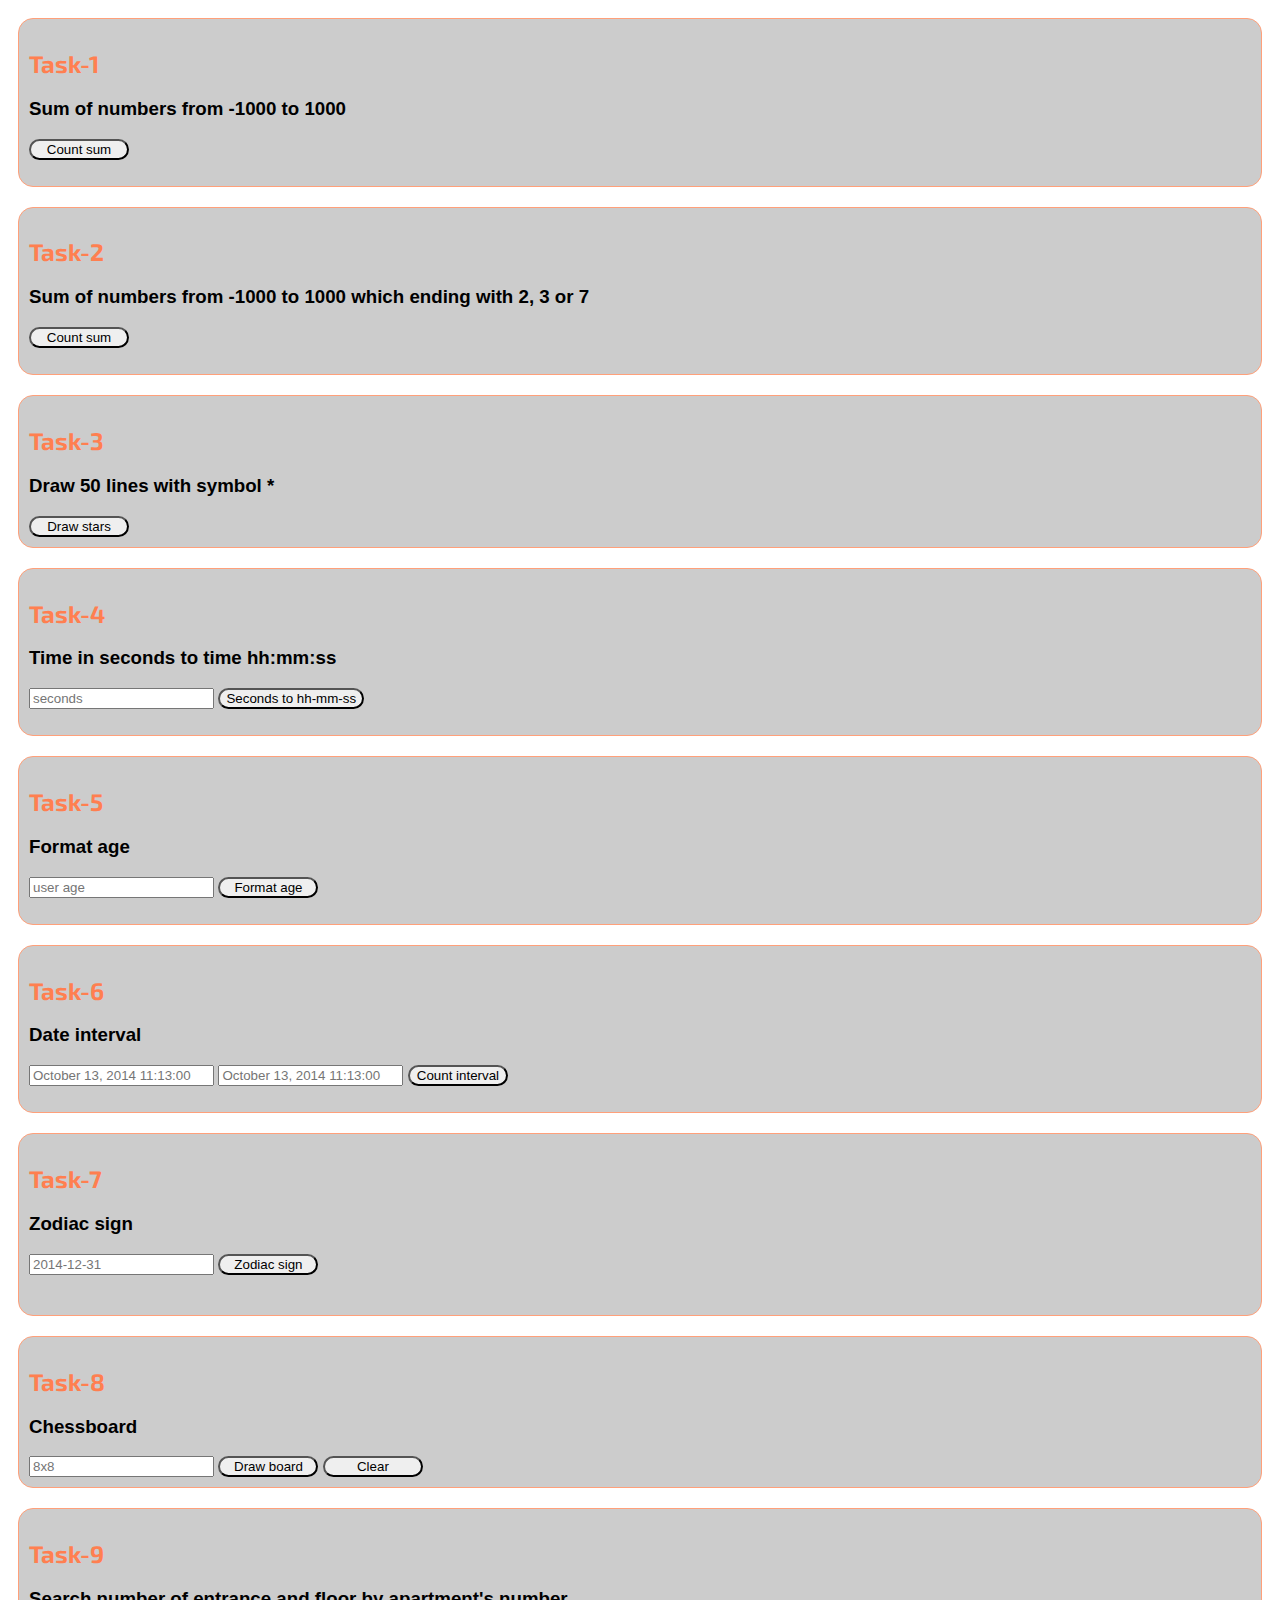
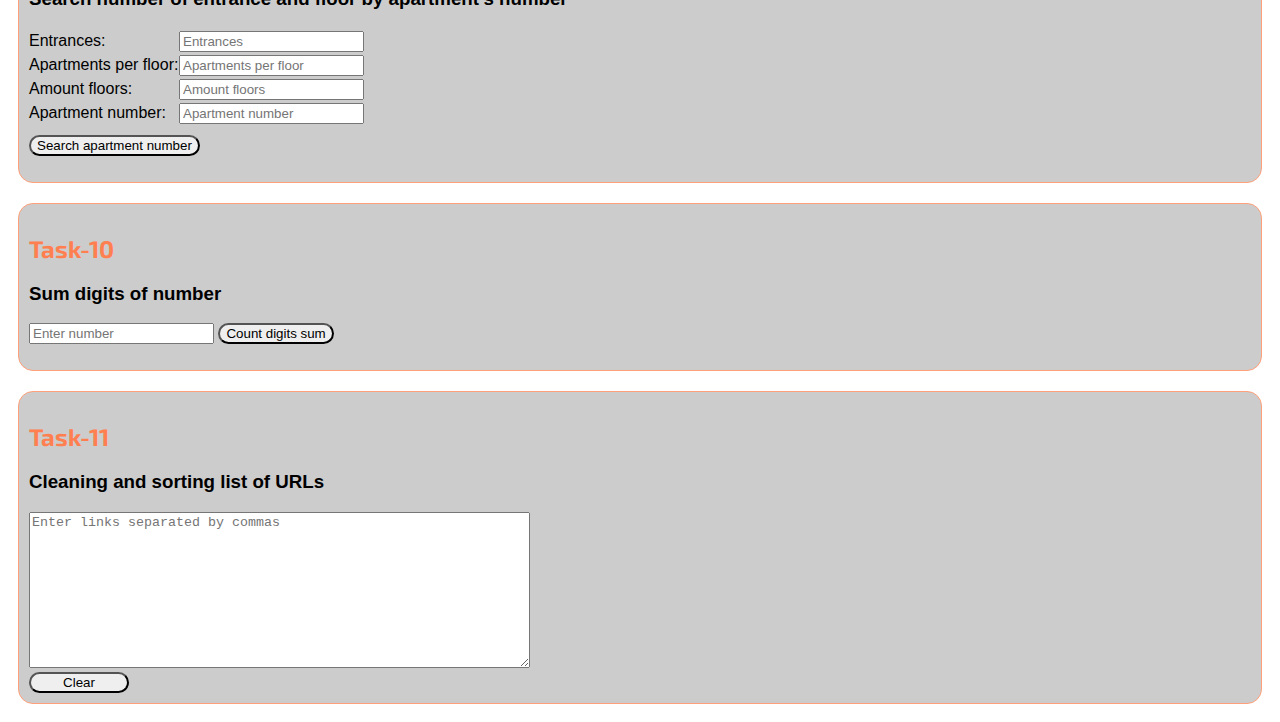
<file: wd-ps2-javascript/index.html>
<!DOCTYPE html>
<html lang="en" dir="ltr">
  <head>
    <meta charset="utf-8">
    <title>Javascript (Basics)</title>
    <link rel="stylesheet" href="style.css">
    <link href="https://fonts.googleapis.com/css?family=Exo+2" rel="stylesheet">
  </head>
  <body>
    <div class="wrapper">
      <!-- Task-1 -->
      <div class="task">
        <h2>Task-1</h2>
        <div id="task1">
          <h3>Sum of numbers from -1000 to 1000</h3>
          <form>
            <button type="button" name="task1" onclick="countSum()">Count sum</button>
          </form>
          <p id="sum-of-numbers"> <!-- Result sum of numbers from -1000 to 1000 --> </p>
        </div>
      </div>
      <!-- Task-2 -->
      <div class="task">
        <h2>Task-2</h2>
        <div id="task2">
          <h3>Sum of numbers from -1000 to 1000 which ending with 2, 3 or 7</h3>
          <form>
            <button type="button" name="task2" onclick="countSum237()">Count sum</button>
          </form>
          <p id="sum-of-numbers-2-3-7"> <!-- Result sum numbers with ending 2, 3 of 7 --> </p>
        </div>
      </div>
      <!-- Task-3 -->
      <div class="task">
        <h2>Task-3</h2>
        <div id="task3">
          <h3>Draw 50 lines with symbol *</h3>
          <form>
            <button id="draw-stars" type="button" name="task3" onclick="drawStars()">Draw stars</button>
          </form>
          <div id="block-stars" onclick="clearBlockStars()"><!-- Result --></div>
        </div>
      </div>
      <!-- Task-4 -->
      <div class="task">
        <h2>Task-4</h2>
        <div id="task4">
          <h3>Time in seconds to time hh:mm:ss</h3>
          <form>
            <input id="seconds" type="number" name="task4" placeholder="seconds" title="time in seconds" min="0">
            <button type="button" name="task4" onclick="secondsToFormatTime()">Seconds to hh-mm-ss</button>
          </form>
          <p id="time-seconds"><!-- Result --></p>
        </div>
      </div>
      <!-- Task-5 -->
      <div class="task">
        <h2>Task-5</h2>
        <div id="task5">
          <h3>Format age</h3>
          <form>
            <input id="age" type="number" name="task5" placeholder="user age" title="user age" min="0">
            <button type="button" name="task5" onclick="formatAge()">Format age</button>
          </form>
          <p id="formated-age"><!-- Result --></p>
        </div>
      </div>
      <!-- Task-6 -->
      <div class="task">
        <h2>Task-6</h2>
        <h3>Date interval</h3>
        <form>
          <input id="startDate" type="text" name="startDate" placeholder="October 13, 2014 11:13:00"
                 title="start date">
          <input id="endDate" type="text" name="endDate" placeholder="October 13, 2014 11:13:00"
                 title="end date">
          <button type="button" name="date-interval" onclick="countInterval()">Count interval</button>
        </form>
        <p id="date-interval"><!-- Result --></p>
      </div>
      <!-- Task-7 -->
      <div class="task">
        <h2>Task-7</h2>
        <div id="task7">
          <h3>Zodiac sign</h3>
          <form>
            <input id="zodiac" type="text" name="zodiac" placeholder="2014-12-31" title="date of birth">
            <button type="button" name="zodiac" onclick="getZodiacSign()">Zodiac sign</button>
          </form>
          <div id="zodiac-result"><!-- Showing zodiac sign --></div>
        </div>
      </div>
      <!-- Task-8 -->
      <div class="task">
        <h2>Task-8</h2>
        <div id="task8">
          <h3>Chessboard</h3>
          <form>
            <input id="chessboard-size" type="text" name="chessboard" placeholder="8x8" title="board size">
            <button type="button" name="chessboard" onclick="drawBoard()">Draw board</button>
            <button type="button" name="chessboard" onclick="clearChessboard()">Clear</button>
          </form>
          <div id="board-result"><!-- Drawing result --></div>
        </div>
      </div>
      <!-- Task-9 -->
      <div class="task">
        <h2>Task-9</h2>
        <div id="task9">
          <h3>Search number of entrance and floor by apartment's number</h3>
          <form>
            <div class="inputs-block">
              <div class="labels-for-house-data">
                <label for="entrances">Entrances: </label>
                <label for="apartments-per-floor">Apartments per floor: </label>
                <label for="floors">Amount floors: </label>
                <label for="apartment-number">Apartment number: </label>
              </div>
              <div class="house-data">
                <input id="entrances" type="number" name="" placeholder="Entrances" min="1">
                <input id="apartments-per-floor" type="number" name="" placeholder="Apartments per floor" min="1">
                <input id="floors" type="number" name="" placeholder="Amount floors" min="1">
                <input id="apartment-number" type="number" name="" placeholder="Apartment number" min="1">
              </div>
            </div>
            <button type="button" name="" onclick="getApartmentNumber()">Search apartment number</button>
          </form>
          <p id="apartment-result"><!-- Result of digits sum --></p>
        </div>
      </div>
      <!-- Task-10 -->
      <div class="task">
        <h2>Task-10</h2>
        <div id="task10">
          <h3>Sum digits of number</h3>
          <form>
            <input id="count-digits" type="text" name="digits-sum" placeholder="Enter number" title="number">
            <button type="button" name="digits-sum" onclick="countDigitsSum()">Count digits sum</button>
          </form>
          <p id="digits-sum"><!-- Result of digits sum --></p>
        </div>
      </div>
      <!-- Task-11 -->
      <div class="task">
        <h2>Task-11</h2>
        <div id="task11">
          <h3>Cleaning and sorting list of URLs</h3>
          <form>
            <textarea id="links" name="links" rows="10" cols="60" onfocusout="showSortedLinks()"
                      placeholder="Enter links separated by commas" title="links"></textarea>
            <button type="button" name="links" onclick="clearTextArea()">Clear</button>
          </form>
          <div id="links-result">
            <!-- Area for sorted links -->
          </div>
        </div>
      </div>
    </div>
    <script src="script.js"></script>
  </body>
</html>
</file>
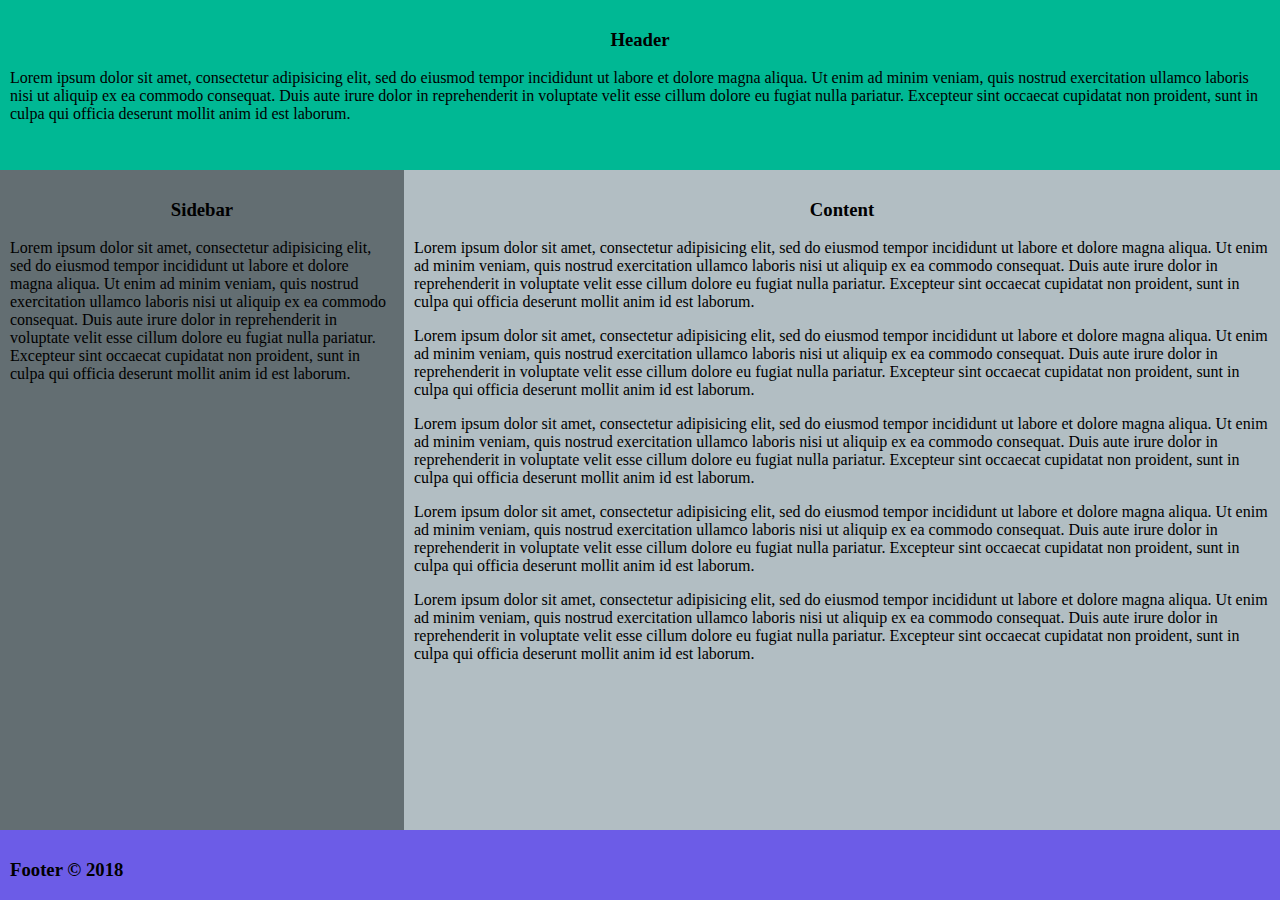
<file: wd-ps1-html-css/2-column-layout/index.html>
<!DOCTYPE html>
<html>
    <head>
        <meta charset="utf-8">
        <title>2-column-layout</title>
        <link rel="stylesheet" href="main.css">
    </head>
    <body>
      <div class="wrapper">
        <header class="header">
          <h3 class="header__name">Header</h3>
          <p>Lorem ipsum dolor sit amet, consectetur adipisicing elit, sed do
             eiusmod tempor incididunt ut labore et dolore magna aliqua. Ut enim
             ad minim veniam, quis nostrud exercitation ullamco laboris nisi ut
             aliquip ex ea commodo consequat. Duis aute irure dolor in
             reprehenderit in voluptate velit esse cillum dolore eu fugiat nulla
             pariatur. Excepteur sint occaecat cupidatat non proident, sunt in
             culpa qui officia deserunt mollit anim id est laborum.</p>
        </header>
        <div class="common">
          <div class="sidebar">
            <h3 class="sidebar__name">Sidebar</h3>
            <p>Lorem ipsum dolor sit amet, consectetur adipisicing elit, sed do
               eiusmod tempor incididunt ut labore et dolore magna aliqua. Ut enim
               ad minim veniam, quis nostrud exercitation ullamco laboris nisi ut
               aliquip ex ea commodo consequat. Duis aute irure dolor in
               reprehenderit in voluptate velit esse cillum dolore eu fugiat nulla
               pariatur. Excepteur sint occaecat cupidatat non proident, sunt in
               culpa qui officia deserunt mollit anim id est laborum.</p>
          </div>
          <div class="content">
            <h3 class="content__name">Content</h3>
              <p>Lorem ipsum dolor sit amet, consectetur adipisicing elit, sed do
                 eiusmod tempor incididunt ut labore et dolore magna aliqua. Ut enim
                 ad minim veniam, quis nostrud exercitation ullamco laboris nisi ut
                 aliquip ex ea commodo consequat. Duis aute irure dolor in
                 reprehenderit in voluptate velit esse cillum dolore eu fugiat nulla
                 pariatur. Excepteur sint occaecat cupidatat non proident, sunt in
                 culpa qui officia deserunt mollit anim id est laborum.</p>
              <p>Lorem ipsum dolor sit amet, consectetur adipisicing elit, sed do
                 eiusmod tempor incididunt ut labore et dolore magna aliqua. Ut enim
                 ad minim veniam, quis nostrud exercitation ullamco laboris nisi ut
                 aliquip ex ea commodo consequat. Duis aute irure dolor in
                 reprehenderit in voluptate velit esse cillum dolore eu fugiat nulla
                 pariatur. Excepteur sint occaecat cupidatat non proident, sunt in
                 culpa qui officia deserunt mollit anim id est laborum.</p>
              <p>Lorem ipsum dolor sit amet, consectetur adipisicing elit, sed do
                 eiusmod tempor incididunt ut labore et dolore magna aliqua. Ut enim
                 ad minim veniam, quis nostrud exercitation ullamco laboris nisi ut
                 aliquip ex ea commodo consequat. Duis aute irure dolor in
                 reprehenderit in voluptate velit esse cillum dolore eu fugiat nulla
                 pariatur. Excepteur sint occaecat cupidatat non proident, sunt in
                 culpa qui officia deserunt mollit anim id est laborum.</p>
              <p>Lorem ipsum dolor sit amet, consectetur adipisicing elit, sed do
                 eiusmod tempor incididunt ut labore et dolore magna aliqua. Ut enim
                 ad minim veniam, quis nostrud exercitation ullamco laboris nisi ut
                 aliquip ex ea commodo consequat. Duis aute irure dolor in
                 reprehenderit in voluptate velit esse cillum dolore eu fugiat nulla
                 pariatur. Excepteur sint occaecat cupidatat non proident, sunt in
                 culpa qui officia deserunt mollit anim id est laborum.</p>
              <p>Lorem ipsum dolor sit amet, consectetur adipisicing elit, sed do
                 eiusmod tempor incididunt ut labore et dolore magna aliqua. Ut enim
                 ad minim veniam, quis nostrud exercitation ullamco laboris nisi ut
                 aliquip ex ea commodo consequat. Duis aute irure dolor in
                 reprehenderit in voluptate velit esse cillum dolore eu fugiat nulla
                 pariatur. Excepteur sint occaecat cupidatat non proident, sunt in
                 culpa qui officia deserunt mollit anim id est laborum.</p>
          </div>
        </div>
        <footer>
          <h3>Footer &copy; 2018</h3>
        </footer>
      </div>
    </body>
</html>
</file>
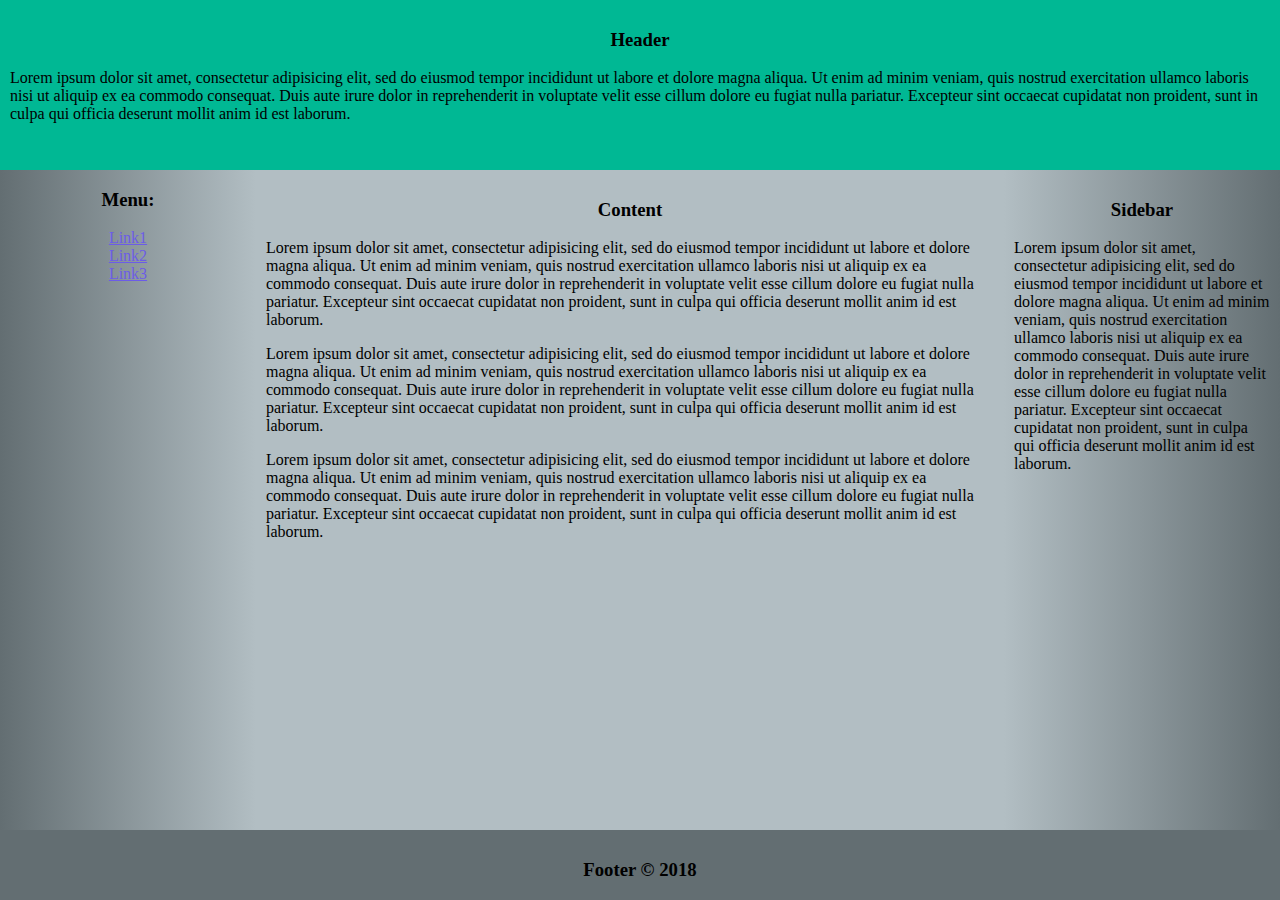
<file: wd-ps1-html-css/3-column-layout/index.html>
<!DOCTYPE html>
<html>
    <head>
        <meta charset="utf-8">
        <title>3-column-layout</title>
        <link rel="stylesheet" href="main.css">
    </head>
    <body>
      <div class="wrapper">
        <header class="header">
          <h3 class="header__name">Header</h3>
          <p>Lorem ipsum dolor sit amet, consectetur adipisicing elit, sed do
             eiusmod tempor incididunt ut labore et dolore magna aliqua. Ut enim
             ad minim veniam, quis nostrud exercitation ullamco laboris nisi ut
             aliquip ex ea commodo consequat. Duis aute irure dolor in
             reprehenderit in voluptate velit esse cillum dolore eu fugiat nulla
             pariatur. Excepteur sint occaecat cupidatat non proident, sunt in
             culpa qui officia deserunt mollit anim id est laborum.</p>
        </header>
        <div class="common">
          <nav class="navigation">
            <h3 class="navigation__name">Menu:</h3>
            <a class="navigation__link" href="">Link1</a>
            <a class="navigation__link" href="">Link2</a>
            <a class="navigation__link" href="">Link3</a>
          </nav>
          <div class="content">
            <h3 class="content__name">Content</h3>
              <p>Lorem ipsum dolor sit amet, consectetur adipisicing elit, sed do
                 eiusmod tempor incididunt ut labore et dolore magna aliqua. Ut enim
                 ad minim veniam, quis nostrud exercitation ullamco laboris nisi ut
                 aliquip ex ea commodo consequat. Duis aute irure dolor in
                 reprehenderit in voluptate velit esse cillum dolore eu fugiat nulla
                 pariatur. Excepteur sint occaecat cupidatat non proident, sunt in
                 culpa qui officia deserunt mollit anim id est laborum.</p>
              <p>Lorem ipsum dolor sit amet, consectetur adipisicing elit, sed do
                 eiusmod tempor incididunt ut labore et dolore magna aliqua. Ut enim
                 ad minim veniam, quis nostrud exercitation ullamco laboris nisi ut
                 aliquip ex ea commodo consequat. Duis aute irure dolor in
                 reprehenderit in voluptate velit esse cillum dolore eu fugiat nulla
                 pariatur. Excepteur sint occaecat cupidatat non proident, sunt in
                 culpa qui officia deserunt mollit anim id est laborum.</p>
              <p>Lorem ipsum dolor sit amet, consectetur adipisicing elit, sed do
                 eiusmod tempor incididunt ut labore et dolore magna aliqua. Ut enim
                 ad minim veniam, quis nostrud exercitation ullamco laboris nisi ut
                 aliquip ex ea commodo consequat. Duis aute irure dolor in
                 reprehenderit in voluptate velit esse cillum dolore eu fugiat nulla
                 pariatur. Excepteur sint occaecat cupidatat non proident, sunt in
                 culpa qui officia deserunt mollit anim id est laborum.</p>
          </div>
          <div class="sidebar">
            <h3 class="sidebar__name">Sidebar</h3>
            <p>Lorem ipsum dolor sit amet, consectetur adipisicing elit, sed do
               eiusmod tempor incididunt ut labore et dolore magna aliqua. Ut enim
               ad minim veniam, quis nostrud exercitation ullamco laboris nisi ut
               aliquip ex ea commodo consequat. Duis aute irure dolor in
               reprehenderit in voluptate velit esse cillum dolore eu fugiat nulla
               pariatur. Excepteur sint occaecat cupidatat non proident, sunt in
               culpa qui officia deserunt mollit anim id est laborum.</p>
          </div>
        </div>
        <footer class="footer">
          <h3 class="footer__name">Footer &copy; 2018</h3>
        </footer>
      </div>
    </body>
</html>
</file>
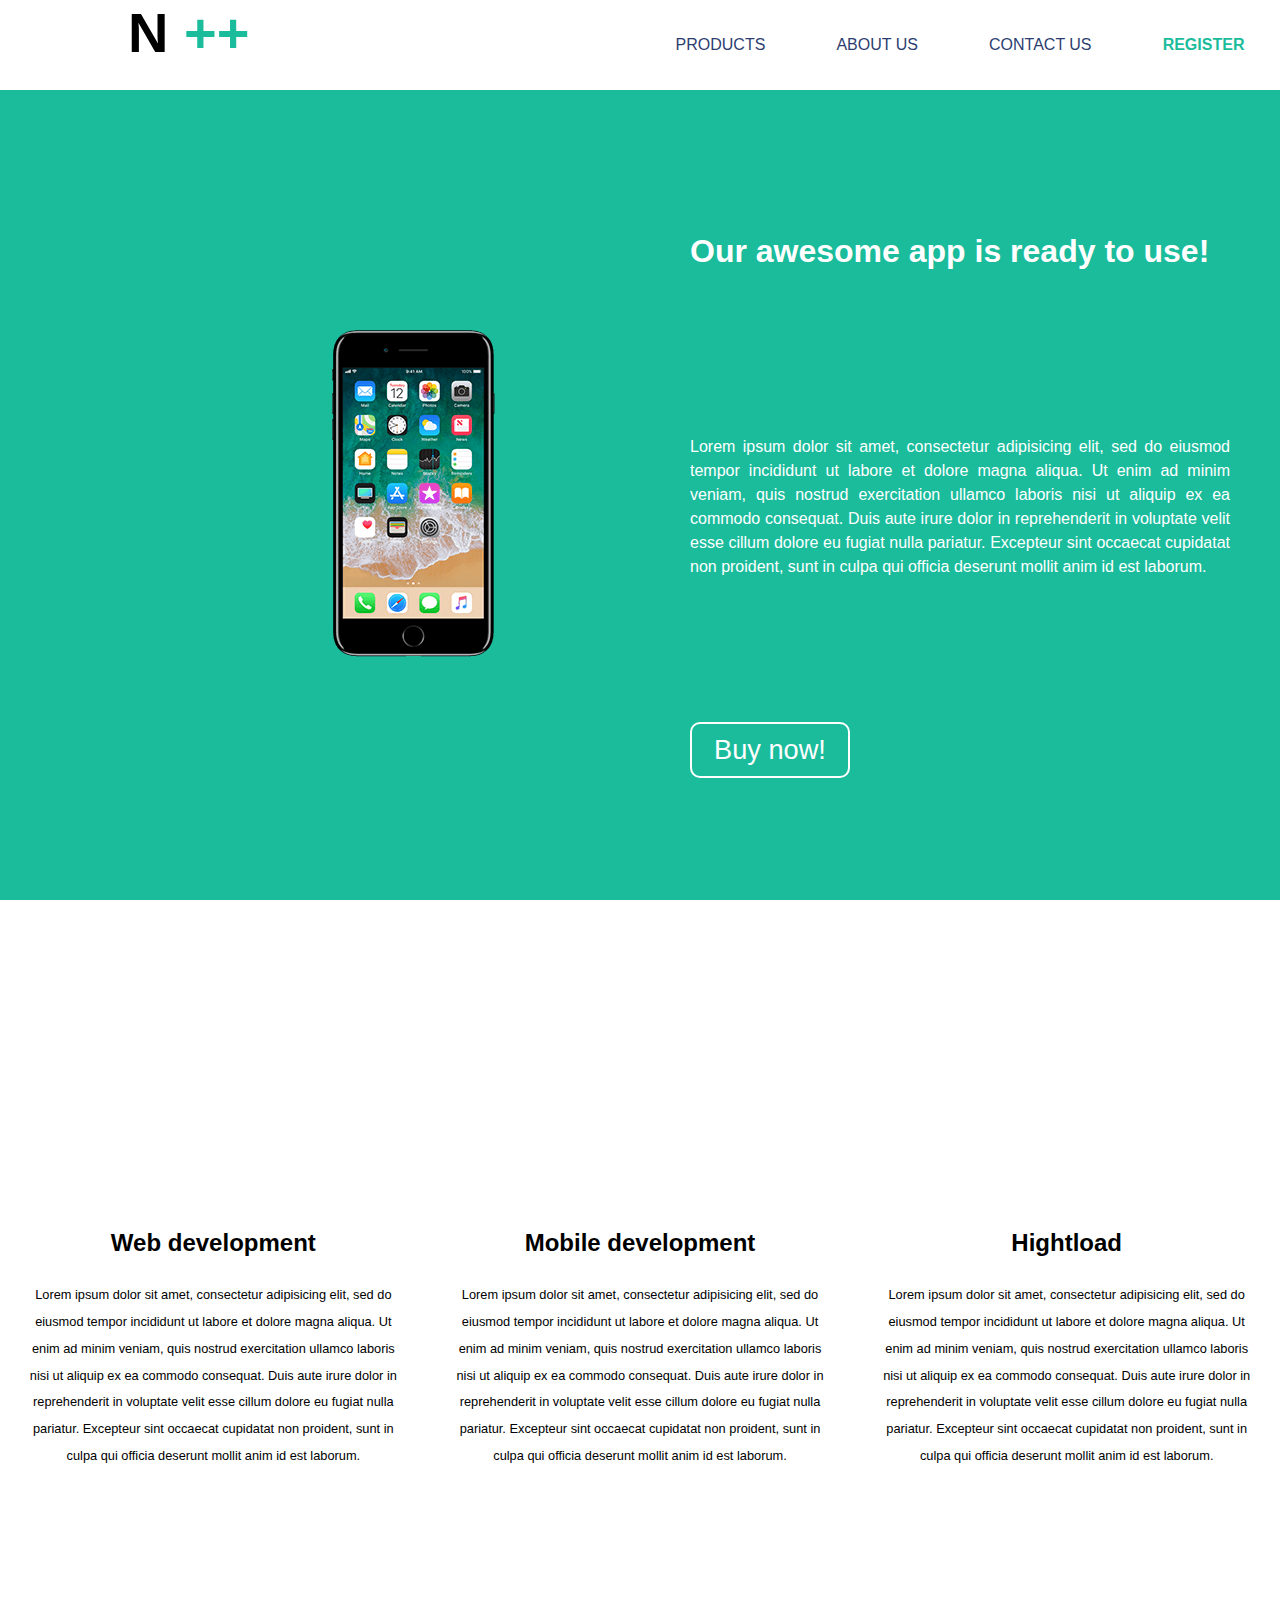
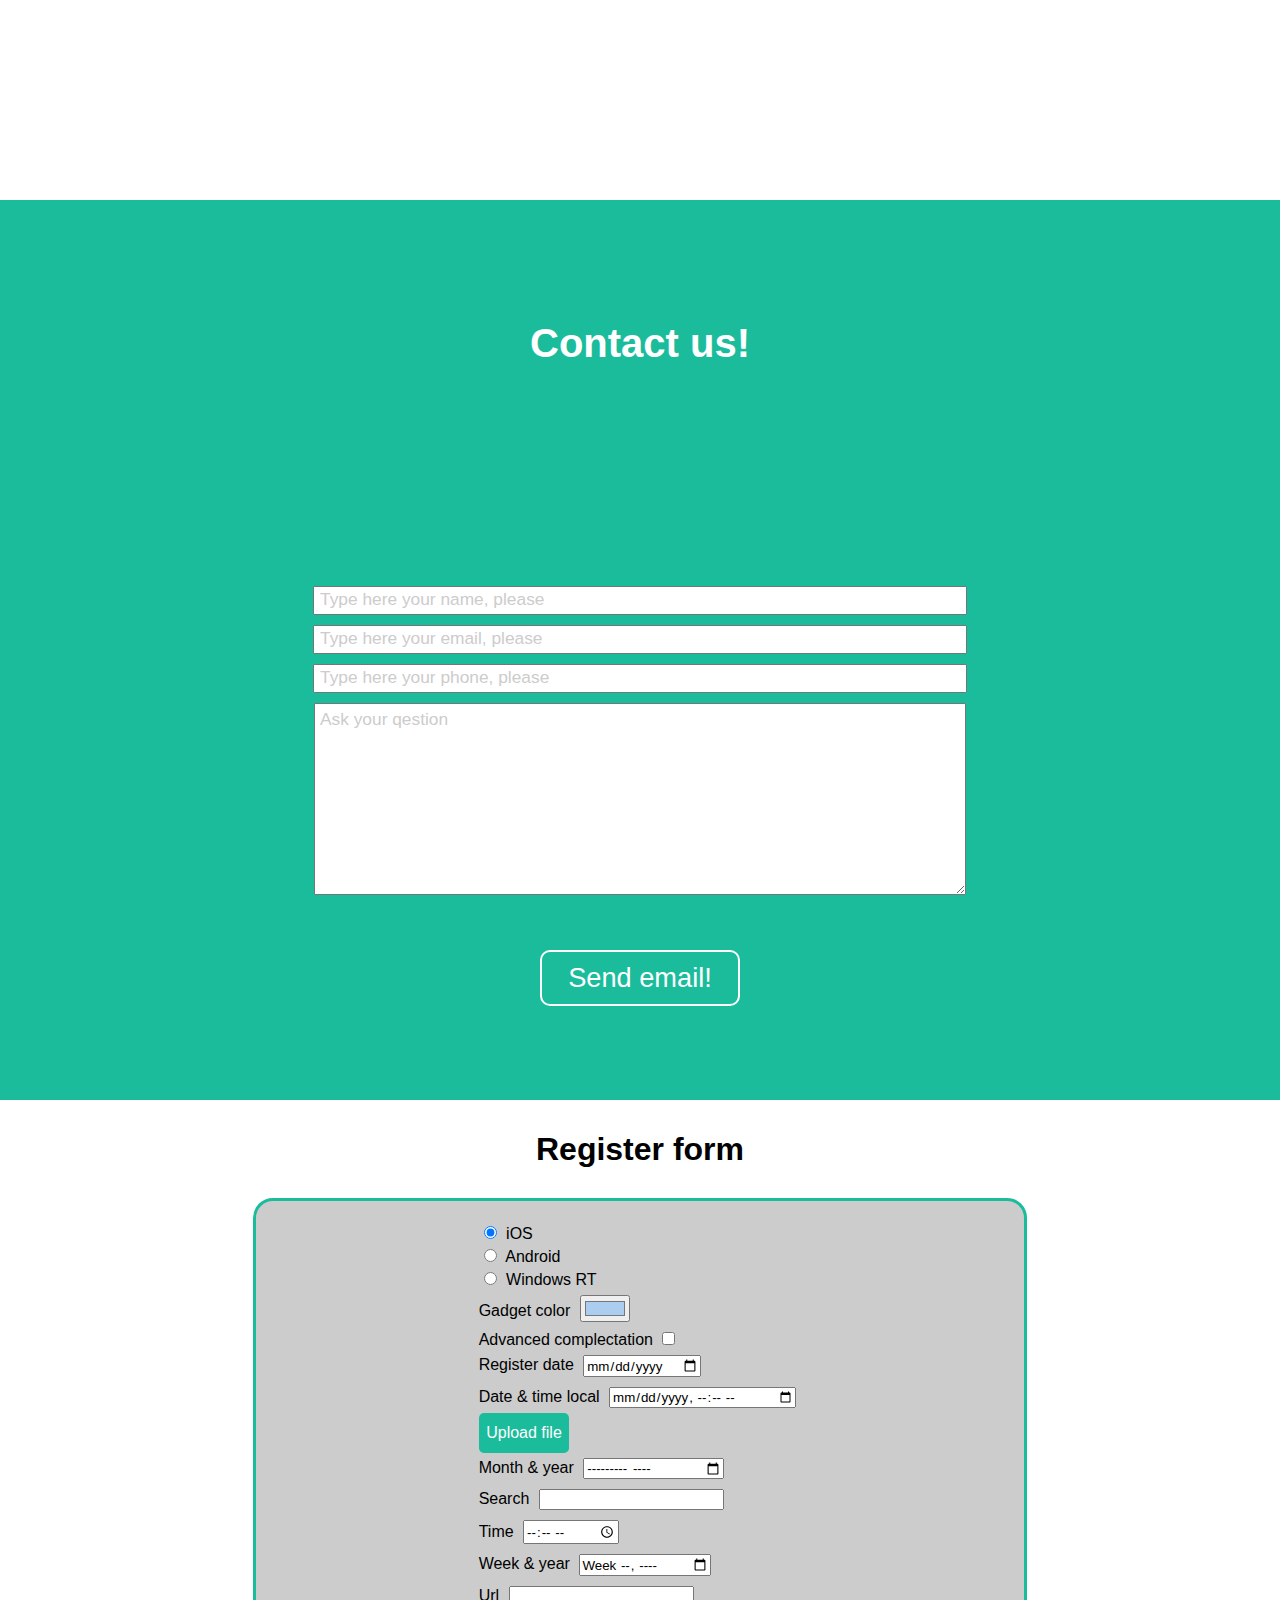
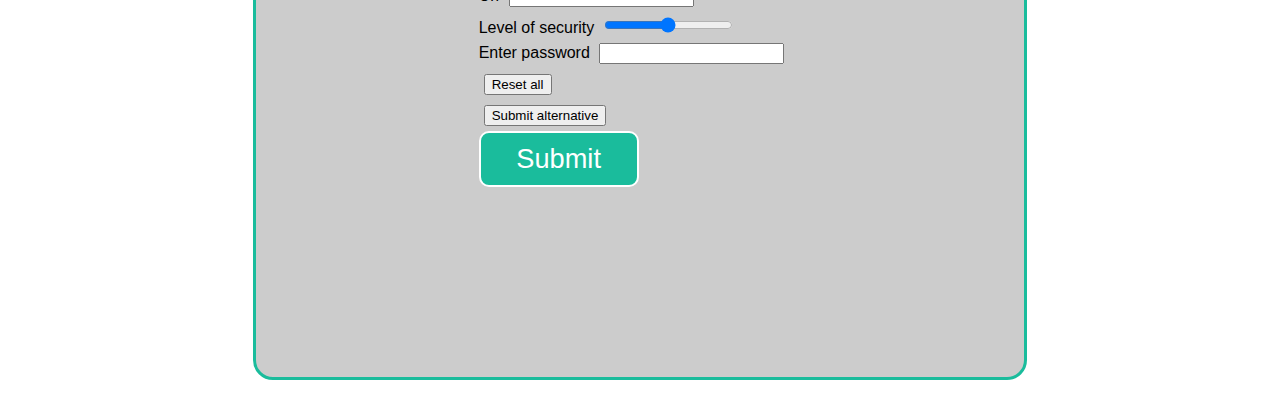
<file: wd-ps1-html-css/landing-page/index.html>
<!DOCTYPE html>
<html lang="en" dir="ltr">
  <head>
    <meta charset="utf-8">
    <title>Landing page</title>
    <link rel="stylesheet" href="style.css">
    <link rel="stylesheet" href="https://use.fontawesome.com/releases/v5.2.0/css/all.css"
     integrity="sha384-hWVjflwFxL6sNzntih27bfxkr27PmbbK/iSvJ+a4+0owXq79v+lsFkW54bOGbiDQ" crossorigin="anonymous">
  </head>
  <body>
    <div class="wrapper">
      <header class="header">
        <a class="header__logo-left-part" href="#">N <span class="header__logo-right-part">++</span></a>
        <nav class="navigation">
          <a class="navigation__link" href="#product">PRODUCTS</a>
          <a class="navigation__link" href="#about-us">ABOUT US</a>
          <a class="navigation__link" href="#contact-us">CONTACT US</a>
          <a class="navigation__register" href="#register">REGISTER</a>
        </nav>
      </header>
      <a name="product"></a>
      <div class="product">
        <div class="product__phone" >
          <img src="img/phone.png" alt="phone">
        </div>
        <div class="product__description">
          <h1>Our awesome app is ready to use!</h1>
          <p>Lorem ipsum dolor sit amet, consectetur adipisicing elit, sed do
            eiusmod tempor incididunt ut labore et dolore magna aliqua. Ut enim
            ad minim veniam, quis nostrud exercitation ullamco laboris nisi ut
            aliquip ex ea commodo consequat. Duis aute irure dolor in reprehenderit
            in voluptate velit esse cillum dolore eu fugiat nulla pariatur.
            Excepteur sint occaecat cupidatat non proident, sunt in culpa qui
            officia deserunt mollit anim id est laborum.</p>
          <button>Buy now!</button>
        </div>
      </div>
      <a name="about-us"></a>
      <div class="about">
        <div class="web">
          <span class="fa-stack fa-7x">
            <i class="web__icon fa fa-circle fa-stack-2x"></i>
            <i class="fas fa-code fa-inverse fa-stack-1x"></i>
          </span>
          <h1>Web development</h1>
          <p>Lorem ipsum dolor sit amet, consectetur adipisicing elit, sed do
            eiusmod tempor incididunt ut labore et dolore magna aliqua. Ut enim
            ad minim veniam, quis nostrud exercitation ullamco laboris nisi ut
            aliquip ex ea commodo consequat. Duis aute irure dolor in reprehenderit
            in voluptate velit esse cillum dolore eu fugiat nulla pariatur.
            Excepteur sint occaecat cupidatat non proident, sunt in culpa qui
            officia deserunt mollit anim id est laborum.</p>
        </div>
        <div class="mobile">
          <span class="fa-stack fa-7x">
            <i class="mobile__icon fa fa-circle fa-stack-2x"></i>
            <i class="fab fa-android fa-inverse fa-stack-1x"></i>
          </span>
          <h1>Mobile development</h1>
          <p>Lorem ipsum dolor sit amet, consectetur adipisicing elit, sed do
            eiusmod tempor incididunt ut labore et dolore magna aliqua. Ut enim
            ad minim veniam, quis nostrud exercitation ullamco laboris nisi ut
            aliquip ex ea commodo consequat. Duis aute irure dolor in reprehenderit
            in voluptate velit esse cillum dolore eu fugiat nulla pariatur.
            Excepteur sint occaecat cupidatat non proident, sunt in culpa qui
            officia deserunt mollit anim id est laborum.</p>
        </div>
        <div class="highload">
          <span class="fa-stack fa-7x">
            <i class="mobile__icon fa fa-circle fa-stack-2x"></i>
            <i class="fas fa-cloud fa-inverse fa-stack-1x"></i>
          </span>

          <h1>Hightload</h1>
          <p>Lorem ipsum dolor sit amet, consectetur adipisicing elit, sed do
            eiusmod tempor incididunt ut labore et dolore magna aliqua. Ut enim
            ad minim veniam, quis nostrud exercitation ullamco laboris nisi ut
            aliquip ex ea commodo consequat. Duis aute irure dolor in reprehenderit
            in voluptate velit esse cillum dolore eu fugiat nulla pariatur.
            Excepteur sint occaecat cupidatat non proident, sunt in culpa qui
            officia deserunt mollit anim id est laborum.</p>
        </div>
      </div>
      <a name="contact-us"></a>
      <div class="contact">
        <h1 class="contact__caption">Contact us!</h1>
        <form class="sender-form" action="index.html" method="post">
          <input type="text" class="sender-form__name" placeholder="Type here your name, please">
          <input type="email" class="sender-form__email" placeholder="Type here your email, please">
          <input type="tel" class="sender-form__phone" placeholder="Type here your phone, please"
                 pattern="2[0-9](-[0-9]){2}">
          <textarea class="sender-form__message" rows="12" cols="80" placeholder="Ask your qestion"></textarea>
          <button class="sender-form__button">Send email!</button>
        </form>
      </div>
      <footer class="footer">
        <a name="register"></a>
        <h1 class="footer__caption">Register form</h1>
        <form class="register-form">
          <div class="info">
            <!-- Radio type -->
            <input type="radio" name="os" checked> iOS<br>
            <input type="radio" name="os"> Android<br>
            <input type="radio" name="os"> Windows RT<br>

            <!-- Color type -->
            <label for="color">Gadget color</label>
            <input type="color" id="color" value="#abcdef"><br>

            <!-- Checkbox type -->
            <label for="complectation">Advanced complectation</label>
            <input type="checkbox" id="complectation" value=""><br>

            <!-- Date type -->
            <label for="register-date">Register date</label>
            <input type="date" id="register-date" value="" min="2018-06-01"><br>

            <!-- Datetime-local type -->
            <label for="date-time-local">Date & time local</label>
            <input type="datetime-local" id="date-time-local" value=""><br>

            <!-- File type -->
            <div class="file-upload">
              <label>
                <input type="file" name="file">
                <span>Upload file</span>
              </label>
            </div>

            <!-- Hidden type -->
            <input type="hidden" name="model" value="x9">

            <!-- Month type -->
            <label for="month">Month & year</label>
            <input type="month" id="month" value=""><br>

            <!-- Search type -->
            <label for="search">Search</label>
            <input type="search" id="search" value=""><br>

            <!-- Time type -->
            <label for="time">Time</label>
            <input type="time" id="time" value=""><br>

            <!-- Week type -->
            <label for="week">Week & year</label>
            <input type="week" id="week" value=""><br>

            <!-- Url type -->
            <label for="url">Url</label>
            <input type="url" id="url" value=""><br>

            <!-- Range type -->
            <label for="range">Level of security</label>
            <input type="range" id="range" value=""><br>

            <!-- Password type -->
            <label for="password">Enter password</label>
            <input type="password" id="password" value=""><br>

            <!-- Reset type -->
            <input type="reset" id="reset" value="Reset all"><br>

            <!-- Submit type -->
            <input type="submit" id="submit" value="Submit alternative"><br>
            <button>Submit</button>
          </div>
        </form>
      </footer>
    </div>
  </body>
</html>
</file>
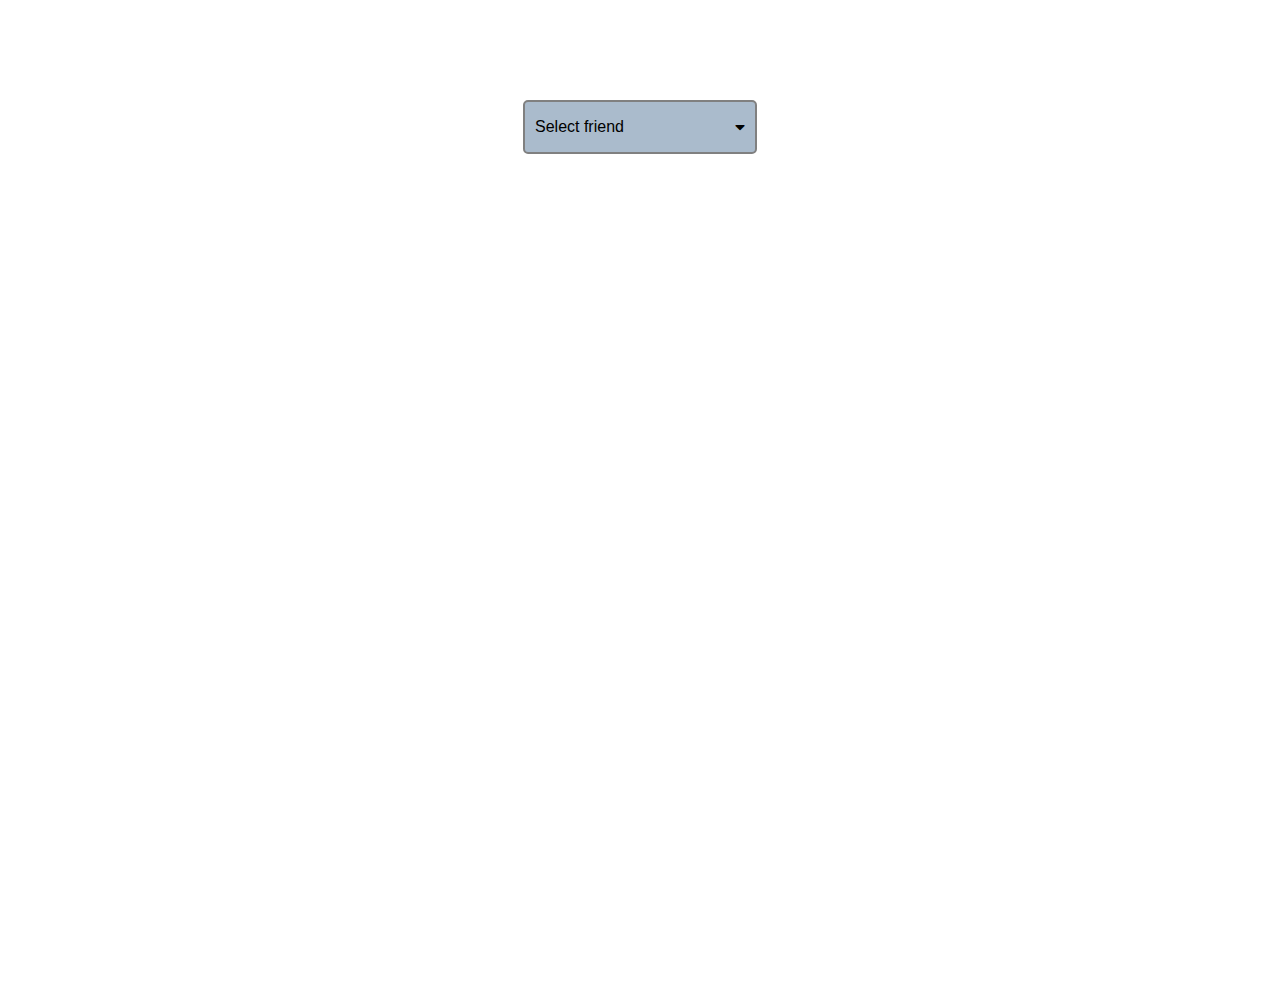
<file: wd-ps3-jquery/dropdown-list/index.html>
<!DOCTYPE html>
<html lang="en" dir="ltr">
  <head>
    <meta charset="utf-8">
    <title>Drop-down list</title>
    <link rel="stylesheet" href="css/style.css">
    <link rel="stylesheet" href="css/font-awesome.css">
  </head>
  <body>
    <div class="wrapper">
      <!-- Drop-down list -->
      <div class="dropdown-list">
        <div class="dropdown-list__main">
          <div class="dropdown-list__title">
            <!-- Title for drop-down list -->
          </div>
          <i class="fas fa-caret-down"></i>
        </div>
      </div>
      <!---->
    </div>
    <script src="scripts/jquery-3.3.1.min.js"></script>
    <script src="scripts/main.js"></script>
  </body>
</html>
</file>
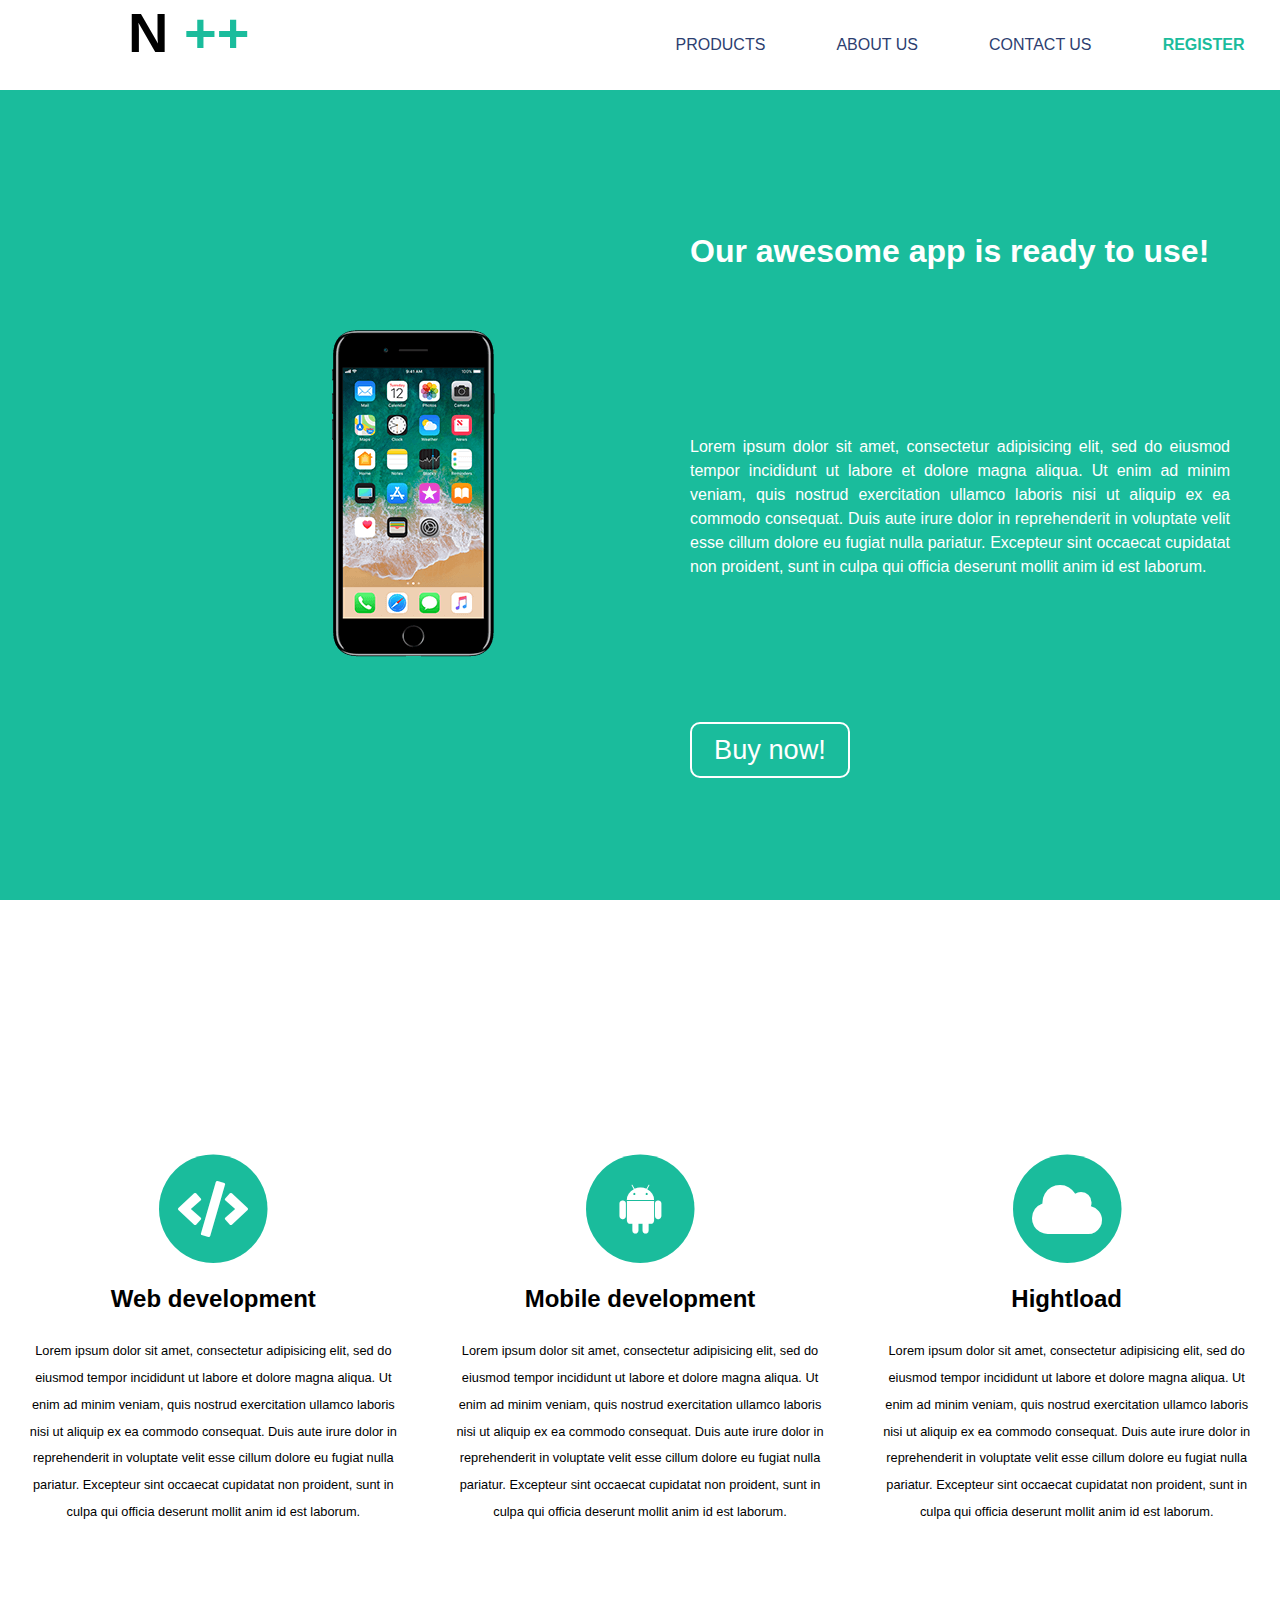
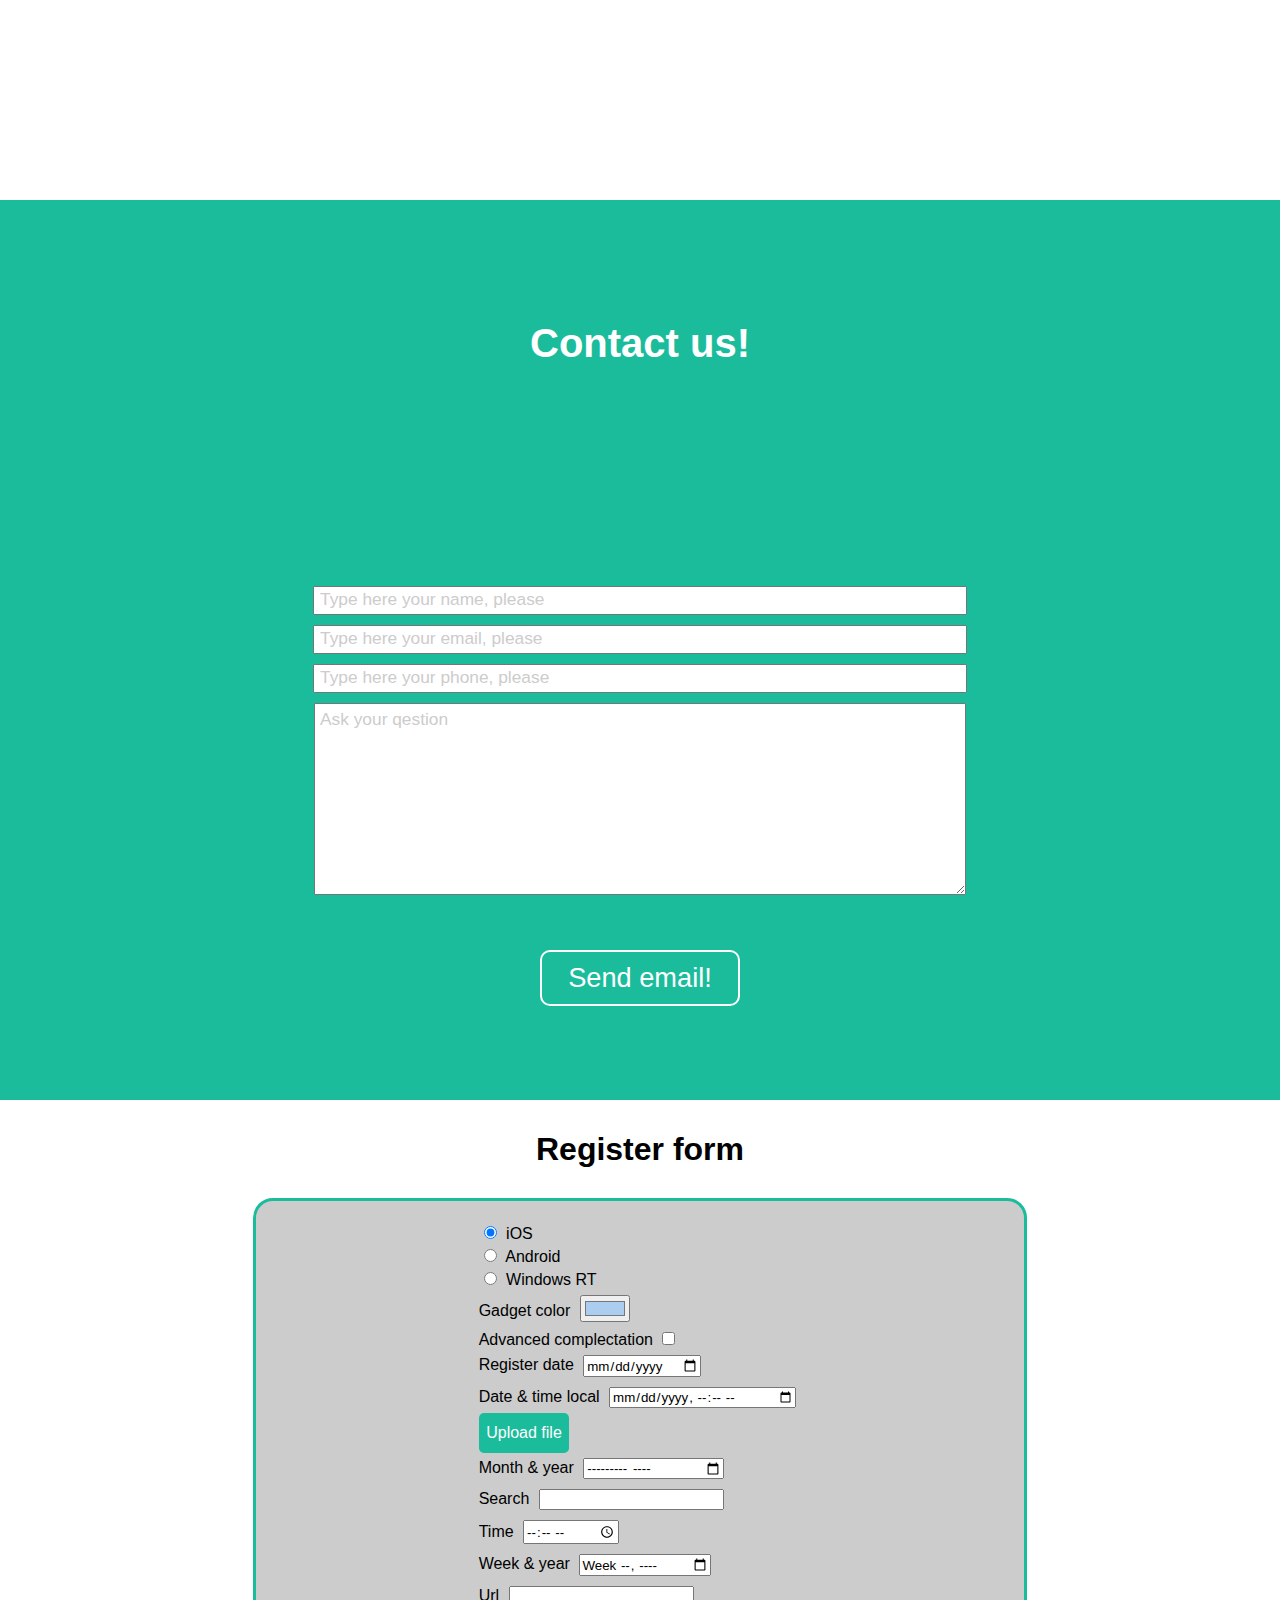
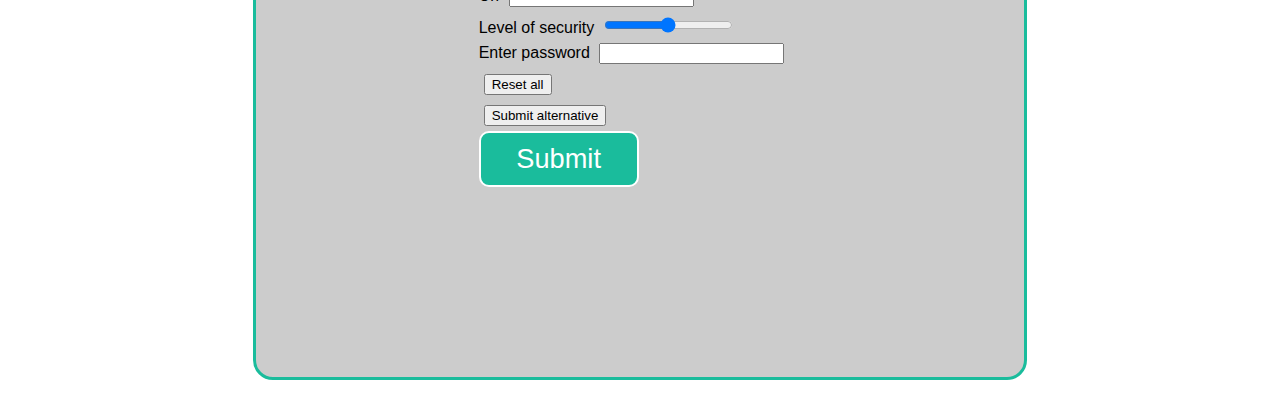
<file: wd-ps3-jquery/landing-scroll/index.html>
<!DOCTYPE html>
<html lang="en" dir="ltr">
  <head>
    <meta charset="utf-8">
    <title>Landing page</title>
    <link rel="stylesheet" href="css/style.css">
    <link rel="stylesheet" href="css/font-awesome.css">
  </head>
  <body>
    <div class="wrapper">
      <header class="header">
        <a class="header__logo-left-part" href="#">N <span class="header__logo-right-part">++</span></a>
        <nav class="navigation">
          <a class="navigation__link" href="#">PRODUCTS</a>
          <a class="navigation__link" href="#">ABOUT US</a>
          <a class="navigation__link" href="#">CONTACT US</a>
          <a class="navigation__register" href="#">REGISTER</a>
        </nav>
      </header>
      <div class="product" id="product">
        <div class="product__phone" >
          <img src="img/phone.png" alt="phone">
        </div>
        <div class="product__description">
          <h1>Our awesome app is ready to use!</h1>
          <p>Lorem ipsum dolor sit amet, consectetur adipisicing elit, sed do
            eiusmod tempor incididunt ut labore et dolore magna aliqua. Ut enim
            ad minim veniam, quis nostrud exercitation ullamco laboris nisi ut
            aliquip ex ea commodo consequat. Duis aute irure dolor in reprehenderit
            in voluptate velit esse cillum dolore eu fugiat nulla pariatur.
            Excepteur sint occaecat cupidatat non proident, sunt in culpa qui
            officia deserunt mollit anim id est laborum.</p>
          <button>Buy now!</button>
        </div>
      </div>
      <div class="about" id="about-us">
        <div class="web">
          <span class="fa-stack fa-7x">
            <i class="web__icon fa fa-circle fa-stack-2x"></i>
            <i class="fas fa-code fa-inverse fa-stack-1x"></i>
          </span>
          <h1>Web development</h1>
          <p>Lorem ipsum dolor sit amet, consectetur adipisicing elit, sed do
            eiusmod tempor incididunt ut labore et dolore magna aliqua. Ut enim
            ad minim veniam, quis nostrud exercitation ullamco laboris nisi ut
            aliquip ex ea commodo consequat. Duis aute irure dolor in reprehenderit
            in voluptate velit esse cillum dolore eu fugiat nulla pariatur.
            Excepteur sint occaecat cupidatat non proident, sunt in culpa qui
            officia deserunt mollit anim id est laborum.</p>
        </div>
        <div class="mobile">
          <span class="fa-stack fa-7x">
            <i class="mobile__icon fa fa-circle fa-stack-2x"></i>
            <i class="fab fa-android fa-inverse fa-stack-1x"></i>
          </span>
          <h1>Mobile development</h1>
          <p>Lorem ipsum dolor sit amet, consectetur adipisicing elit, sed do
            eiusmod tempor incididunt ut labore et dolore magna aliqua. Ut enim
            ad minim veniam, quis nostrud exercitation ullamco laboris nisi ut
            aliquip ex ea commodo consequat. Duis aute irure dolor in reprehenderit
            in voluptate velit esse cillum dolore eu fugiat nulla pariatur.
            Excepteur sint occaecat cupidatat non proident, sunt in culpa qui
            officia deserunt mollit anim id est laborum.</p>
        </div>
        <div class="highload">
          <span class="fa-stack fa-7x">
            <i class="mobile__icon fa fa-circle fa-stack-2x"></i>
            <i class="fas fa-cloud fa-inverse fa-stack-1x"></i>
          </span>
          <h1>Hightload</h1>
          <p>Lorem ipsum dolor sit amet, consectetur adipisicing elit, sed do
            eiusmod tempor incididunt ut labore et dolore magna aliqua. Ut enim
            ad minim veniam, quis nostrud exercitation ullamco laboris nisi ut
            aliquip ex ea commodo consequat. Duis aute irure dolor in reprehenderit
            in voluptate velit esse cillum dolore eu fugiat nulla pariatur.
            Excepteur sint occaecat cupidatat non proident, sunt in culpa qui
            officia deserunt mollit anim id est laborum.</p>
        </div>
      </div>
      <div class="contact" id="contact-us">
        <h1 class="contact__caption">Contact us!</h1>
        <form class="sender-form" action="index.html" method="post">
          <input type="text" class="sender-form__name" placeholder="Type here your name, please">
          <input type="email" class="sender-form__email" placeholder="Type here your email, please">
          <input type="tel" class="sender-form__phone" placeholder="Type here your phone, please"
                 pattern="2[0-9](-[0-9]){2}">
          <textarea class="sender-form__message" rows="12" cols="80" placeholder="Ask your qestion"></textarea>
          <button class="sender-form__button">Send email!</button>
        </form>
      </div>
      <footer class="footer" id="register">
        <h1 class="footer__caption">Register form</h1>
        <form class="register-form">
          <div class="info">
            <!-- Radio type -->
            <input type="radio" name="os" checked> iOS<br>
            <input type="radio" name="os"> Android<br>
            <input type="radio" name="os"> Windows RT<br>

            <!-- Color type -->
            <label for="color">Gadget color</label>
            <input type="color" id="color" value="#abcdef"><br>

            <!-- Checkbox type -->
            <label for="complectation">Advanced complectation</label>
            <input type="checkbox" id="complectation" value=""><br>

            <!-- Date type -->
            <label for="register-date">Register date</label>
            <input type="date" id="register-date" value="" min="2018-06-01"><br>

            <!-- Datetime-local type -->
            <label for="date-time-local">Date & time local</label>
            <input type="datetime-local" id="date-time-local" value=""><br>

            <!-- File type -->
            <div class="file-upload">
              <label>
                <input type="file" name="file">
                <span>Upload file</span>
              </label>
            </div>

            <!-- Hidden type -->
            <input type="hidden" name="model" value="x9">

            <!-- Month type -->
            <label for="month">Month & year</label>
            <input type="month" id="month" value=""><br>

            <!-- Search type -->
            <label for="search">Search</label>
            <input type="search" id="search" value=""><br>

            <!-- Time type -->
            <label for="time">Time</label>
            <input type="time" id="time" value=""><br>

            <!-- Week type -->
            <label for="week">Week & year</label>
            <input type="week" id="week" value=""><br>

            <!-- Url type -->
            <label for="url">Url</label>
            <input type="url" id="url" value=""><br>

            <!-- Range type -->
            <label for="range">Level of security</label>
            <input type="range" id="range" value=""><br>

            <!-- Password type -->
            <label for="password">Enter password</label>
            <input type="password" id="password" value=""><br>

            <!-- Reset type -->
            <input type="reset" id="reset" value="Reset all"><br>

            <!-- Submit type -->
            <input type="submit" id="submit" value="Submit alternative"><br>
            <button>Submit</button>
          </div>
        </form>
      </footer>
      <div id="scroll-up-btn">
        <i class="fas fa-arrow-up"></i>
      </div>
    </div>
    <script src="scripts/jquery-3.3.1.min.js"></script>
    <script src="scripts/main.js"></script>
  </body>
</html>
</file>
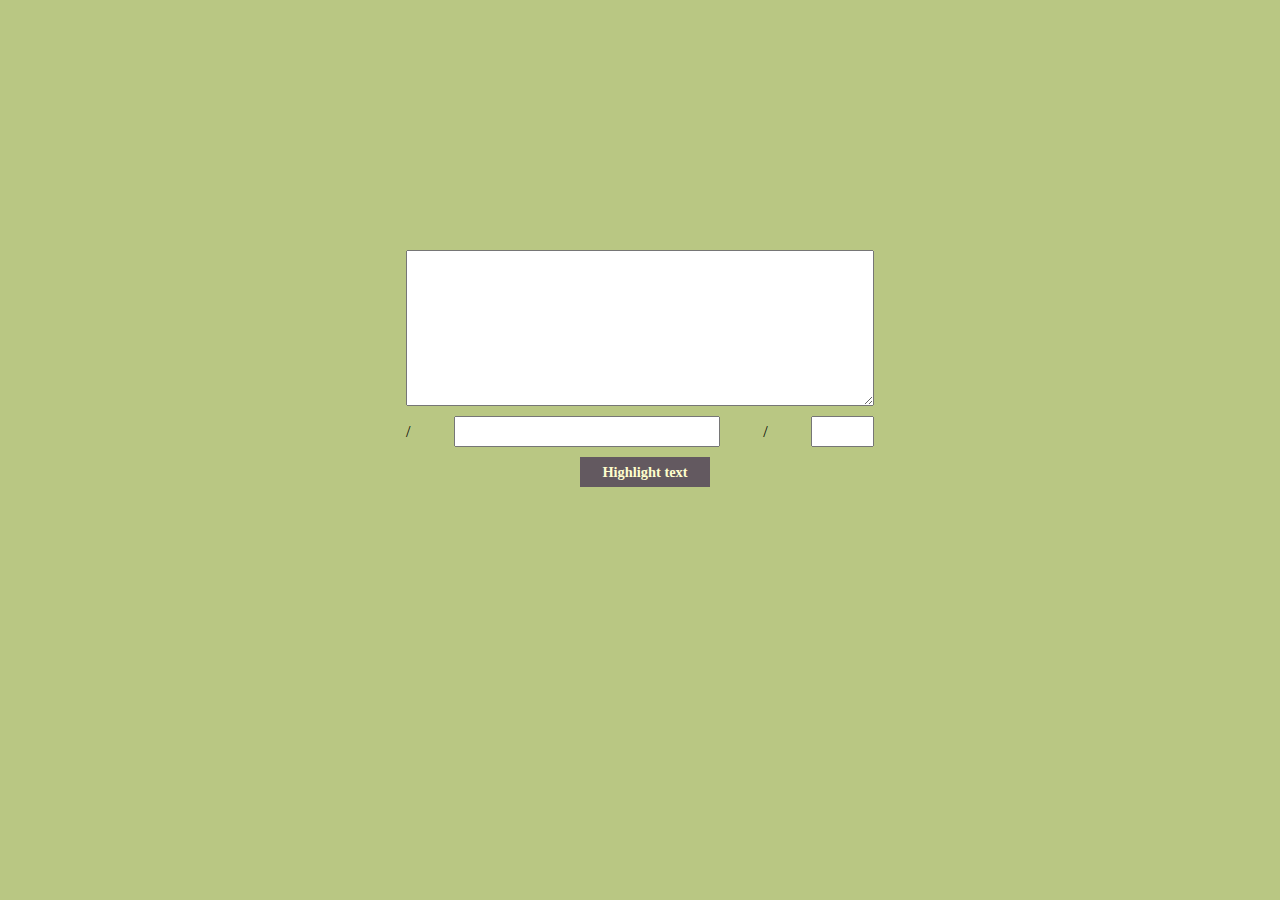
<file: wd-ps7-regexp-logging/highlighter/index.html>
<!DOCTYPE html>
<html lang="en">
<head>
  <meta charset="UTF-8">
  <link rel="stylesheet" href="style.css">
  <title>Text highlighter</title>
</head>
<body>
<div class="wrapper">
  <div class="highlighter-block">
    <form class="highlighter" id="highlighter">
      <textarea name="text" id="text" cols="40" rows="10"></textarea>
      <div class="highlighter__regexp">
        <span>/</span><input type="text" class="highlighter__input" id="regexp"><span>/</span>
        <input type="text" class="highlighter__input" id="flags">
      </div>
      <input type="submit" class="button" value="Highlight text">
    </form>
  </div>
</div>
<script src="https://ajax.googleapis.com/ajax/libs/jquery/3.3.1/jquery.min.js"></script>
<script src="script.js"></script>
</body>
</html>
</file>
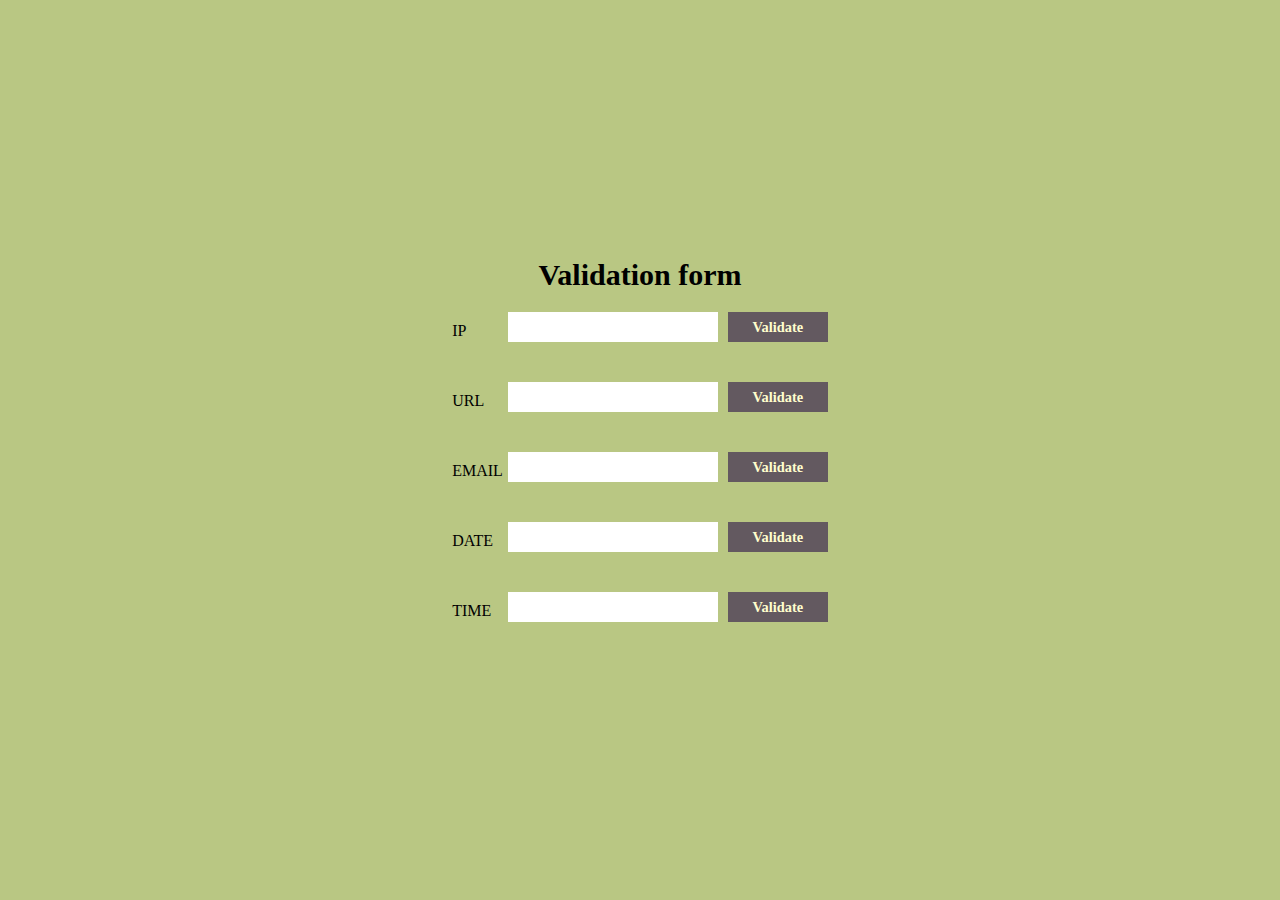
<file: wd-ps7-regexp-logging/validation/public/index.html>
<!DOCTYPE html>
<html lang="en">
<head>
  <meta charset="UTF-8">
  <link rel="stylesheet" href="style.css">
  <title>Validation form</title>
</head>
<body>
<div class="wrapper">
  <div class="wrapper__validation">
    <header>Validation form</header>

    <form id="ip-validate" class="validation__item">
      <label for="ip">IP</label>
      <div class="validation__input">
        <div id="ip-input" class="validation__input-inner">
          <input class="validation__input-borderless" id="ip" type="text">
          <input type="submit" class="button" value="Validate">
        </div>
      </div>
    </form>

    <form id="url-validate" class="validation__item">
      <label for="url">URL</label>
      <div class="validation__input">
        <div id="url-input" class="validation__input-inner">
          <input class="validation__input-borderless" id="url" type="text">
          <input type="submit" class="button" value="Validate">
        </div>
      </div>
    </form>

    <form id="email-validate" class="validation__item">
      <label for="email">EMAIL</label>
      <div class="validation__input">
        <div id="email-input" class="validation__input-inner">
          <input class="validation__input-borderless" id="email" type="text">
          <input type="submit" class="button" value="Validate">
        </div>
      </div>
    </form>

    <form id="date-validate" class="validation__item">
      <label for="date">DATE</label>
      <div class="validation__input">
        <div id="date-input" class="validation__input-inner">
          <input class="validation__input-borderless" id="date" type="text">
          <input type="submit" class="button" value="Validate">
        </div>
      </div>
    </form>

    <form id="time-validate" class="validation__item">
      <label for="time">TIME</label>
      <div class="validation__input">
        <div id="time-input" class="validation__input-inner">
          <input class="validation__input-borderless" id="time" type="text">
          <input type="submit" class="button" value="Validate">
        </div>
      </div>
    </form>
  </div>
</div>
<script src="https://ajax.googleapis.com/ajax/libs/jquery/3.3.1/jquery.min.js"></script>
<script src="script.js"></script>
</body>
</html>
</file>
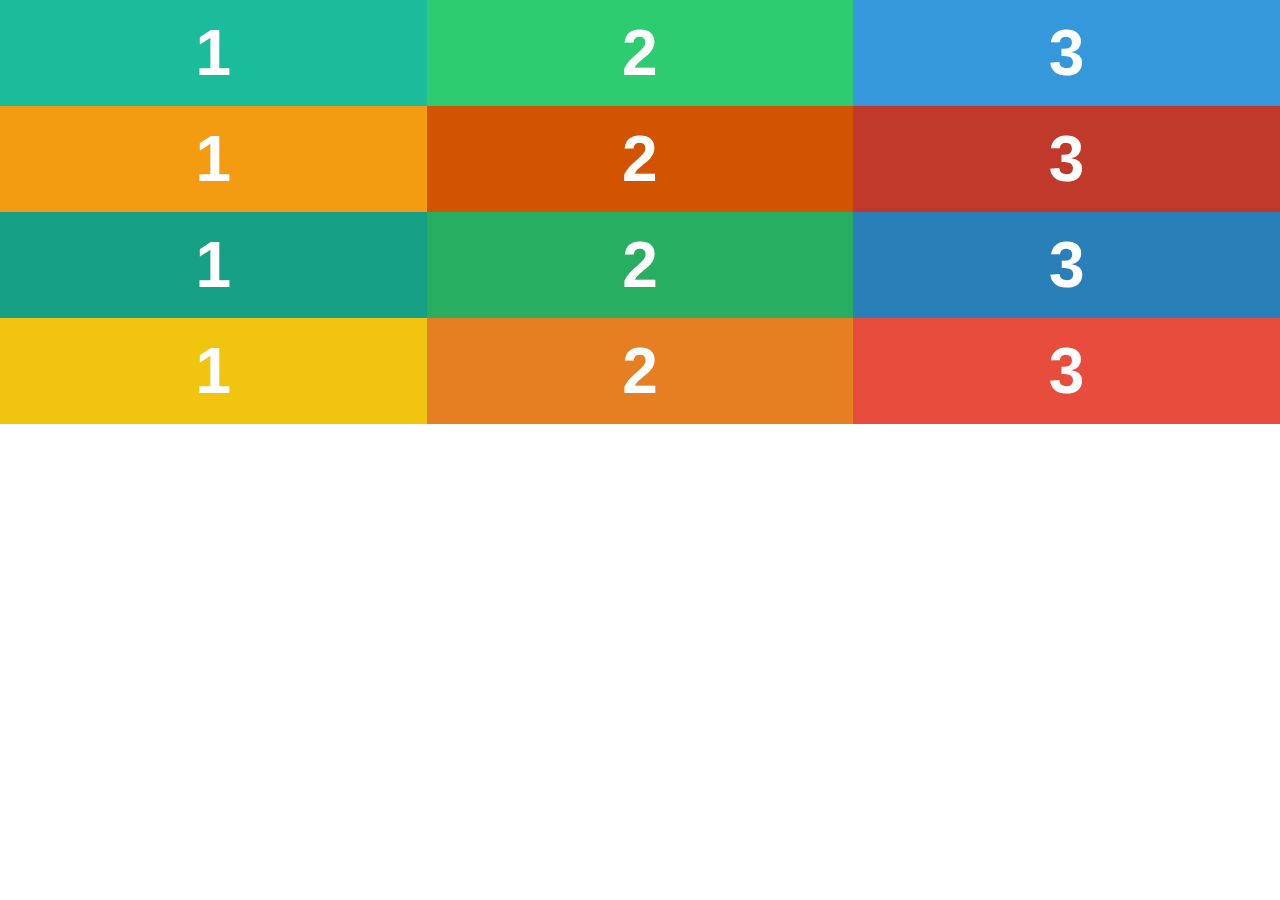
<file: wd-ps1-html-css/warm-up.html>
<!DOCTYPE html>
<html lang="en">
<head>
  <meta charset="UTF-8">
  <meta name="viewport" content="width=device-width, initial-scale=1.0">
  <meta http-equiv="X-UA-Compatible" content="ie=edge">
  <title>Test page</title>
  <style media="screen">
    body {
      margin: 0;
    }

    * {
      box-sizing: border-box;
    }

    .column {
      font-size: 4rem;
      color: white;
      font-weight: bold;
      font-family: Helvetica;
      text-align: center;
      padding: 1rem;
    }

    .floats {
      overflow: hidden;
    }

    .floats .column {
      float: left;
      width: 33.33%;
    }

    .blocks .column {
      display: inline-block;
      width: 33.33%;
    }

    .flexbox {
      display: flex;
    }

    .flexbox .column {
      flex: auto;
    }

    .grid {
      display: grid;
      grid-auto-flow: column;
    }

  </style>
</head>
<body>
  <section class="floats">
    <div class="column" style="background-color: #1abc9c">1</div>
    <div class="column" style="background-color: #2ecc71">2</div>
    <div class="column" style="background-color: #3498db">3</div>
  </section>
  <section class="blocks">
    <div class="column" style="background-color: #f39c12">1</div><!--
 --><div class="column" style="background-color: #d35400">2</div><!--
 --><div class="column" style="background-color: #c0392b">3</div>
  </section>
  <section class="flexbox">
    <div class="column" style="background-color: #16a085">1</div>
    <div class="column" style="background-color: #27ae60">2</div>
    <div class="column" style="background-color: #2980b9">3</div>
  </section>
  <section class="grid">
    <div class="column" style="background-color: #f1c40f">1</div>
    <div class="column" style="background-color: #e67e22">2</div>
    <div class="column" style="background-color: #e74c3c">3</div>
  </section>
</body>
</html>
</file>
<file: wd-ps2-javascript/style.css>
.wrapper {
  font-family: sans-serif;
  min-width: 100%;
  display:  inline-flex;
  flex-direction: column;
}

.task {
  padding: 10px;
  margin: 10px;
  border: solid #ffa07a 1px;
  border-radius: 15px;
  background-color: #ccc;
}

h2 {
  font-family: 'Exo 2', sans-serif;
  color: #ff7f50		;
  font-size: 150%;
}

.row-of-list {
  list-style: none;
  padding-left: 0;
}

.inputs-block {
  display: flex;
  flex-direction: row;
  margin-bottom: 10px;
  line-height: 1.5;
}

.house-data, .labels-for-house-data {
  width: 150px;
}

.chessboard {
  margin: 10px;
  border: 1px solid #000;
  border-collapse: collapse;
}

.chessboard__cell {
  min-width: 50px;
  height: 50px;
}

.chessboard__cell_white {
  background-color: #fff;
}

.chessboard__cell_black {
  background-color: #000;
}

img {
  width: 100px;
  height: 120px;
  border-radius: 19px;
}

button {
  min-width: 100px;
  border-radius: 20px;
}

#zodiac-result {
  padding: 15px;
}

#zodiac-result p {
  text-align: center;
  width: 100px;
}

#sum-of-numbers p {
  margin: 10px;
}

.error-text {
  color: red;
}

.error-border {
  border: 1px solid red;
}

#task11 {
  max-width: 500px;
}
</file>
<file: wd-ps1-html-css/2-column-layout/main.css>
html, body {
  margin: 0;
  padding: 0;
  height: 100%;
  width: 100%;
}

.wrapper {
  min-height: 100%;
  min-width: 900px;
  display: flex;
  flex-direction: column;
}

.header__name,
.sidebar__name,
.content__name {
  text-align: center;
}

.header {
  background-color: #00b894;
  height: 150px;
}

.common {
  display: flex;
  align-items: stretch;
  flex-grow: 1;
}

.sidebar {
  background-color: #636e72;
  min-width: 30%;
  flex-basis: 30%;
}

.content {
  background-color: #b2bec3;
  flex-grow: 1;
}

footer {
  background-color: #6c5ce7;
  height: 50px;
}

header, .sidebar, .content, footer {
  padding: 10px;
}
</file>
<file: wd-ps1-html-css/3-column-layout/main.css>
html, body {
  margin: 0;
  padding: 0;
  height: 100%;
  width: 100%;
}

.wrapper {
  min-height: 100%;
  min-width: 900px;
  display: flex;
  flex-direction: column;
}

.header__name,
.navigation__name,
.content__name,
.sidebar__name,
.footer__name {
  text-align: center;
}

.header {
  background-color: #00b894;
  height: 150px;
}

.common {
  display: flex;
  align-items: stretch;
  flex-grow: 1;
}

.navigation {
  background: linear-gradient(to right, #636e72, #b2bec3);
  flex-basis: 20%;
  min-width: 20%;
  display: flex;
  flex-direction: column;
}

.sidebar {
  background: linear-gradient(to left, #636e72, #b2bec3);
  min-width: 20%;
}

.content {
  background-color: #b2bec3;
  min-width: calc(60% - 40px);
  flex-grow: 1;
}

.footer {
  background-color: #636e72;
  height: 50px;
}

.header, .sidebar, .content, footer {
  padding: 10px;
}

.navigation__link {
  text-align: center;
  color: #6c5ce7;
}

.navigation__link:hover {
  color: #00b894;
}
</file>
<file: wd-ps1-html-css/landing-page/style.css>
* {
  font-family: sans-serif;
}

html, body {
  margin: 0;
  padding: 0;
  height: 100%;
  width: 100%;
}

body {
  display: flex;
  flex-direction: row;
  justify-content: center;
}

.wrapper {
  min-width: 900px;
  max-width: 1400px;
  max-height: 900px;
}

.header {
  min-height: 10%;
  display: flex;
  flex-direction: row;
}

.navigation__link, .navigation__register {
  text-decoration: none;
  color: #2c3e70;
}

.header__logo-left-part {
  margin-left: 10%;
  font-size: 350%;
  font-weight: bold;
  text-decoration: none;
  color: #000;
  min-width: 40%;
}

.header__logo-right-part {
  color: #1abc9c;
}

.navigation {
  display: flex;
  min-width: 50%;
  justify-content: space-around;
  align-items: center;
}

.product {
  min-height: 90%;
  background-color: #1abc9c;
  display: flex;
  flex-direction: row;
}

.product__phone {
  min-width: 50%;
  display: flex;
  align-items: center;
}

.product__phone > img {
  margin-left: 50%;
}

.product__description {
  display: flex;
  flex-direction: column;
  justify-content: space-around;
  margin: 50px;
}

.product__description > h1 {
  font-size: 200%;
  color: #fff;
}

.product__description > p {
  font-size: 100%;
  color: #fff;
  margin: 0;
  line-height: 1.5;
}

button {
  border-radius: 10px;
  border: solid 2px #fff;
  padding: 10px 20px;
  width: 160px;
  font-size: 170%;
  background-color: #1abc9c;
  color: #fff;
}

button:hover {
  border-color: #ccc;
  cursor: pointer;
}

p {
  font-size: 160%;
  line-height: 210%;
  text-align: justify;
  margin: 5%;
}

.web__icon, .mobile__icon, .hightload__icon {
  color: #1abc9c;
}

.contact {
  background-color: #1abc9c;
  min-height: 100%;
}

footer p {
  margin: 0;
}

.about {
  background-color: #fff;
  min-height: 100%;
  display: flex;
  flex-direction: row;
  font-size: 50%;
  line-height: 1.5;
  text-align: center;
  align-items: center;
}

.about h1 {
  font-size: 300%;
}

.about p {
  text-align: center;
}

.contact__caption {
  font-size: 250%;
  color: #fff;
}

.contact, .sender-form {
  display: flex;
  flex-direction: column;
  justify-content: space-around;
  text-align: center;
}

.sender-form__name, .sender-form__email, .sender-form__phone, .sender-form__message {
  margin: 5px auto;
  padding: 5px;
  width: 50%;
}

.sender-form__button {
  margin-top: 50px;
  margin-left: auto;
  margin-right: auto;
  min-width: 200px;
}

.footer {
  display: flex;
  flex-direction: column;
  min-height: 100%;
  align-items: center;
  padding-top: 10px;
}

.footer__caption {
  margin-bottom: 0;
}

input[type="text"]::-webkit-input-placeholder,
input[type="email"]::-webkit-input-placeholder,
input[type="tel"]::-webkit-input-placeholder,
textarea::-webkit-input-placeholder {
  font-size: 130%;
  color: #ccc;
}

input[type="text"]::-moz-placeholder,
input[type="email"]::-moz-placeholder,
input[type="tel"]::-moz-placeholder,
textarea::-moz-placeholder {
  font-size: 130%;
  color: #ccc;
}

.register-form {
  min-width: 60%;
  border: solid 3px #1abc9c;
  border-radius: 20px;
  margin: 30px;
  flex: 1;
  display: flex;
  justify-content: center;
  background-color: #ccc;
}

.navigation__register {
  font-weight: bold;
  color: #1abc9c;
}

.info {
  display: inline-block;
  margin: 20px auto;
}

.info input {
  margin: 5px;
}

/* Button 'Upload file' */
.file-upload {
  position: relative;
  overflow: hidden;
  width: 25%;
  height: 20px;
  background: #1abc9c;
  border-radius: 5px;
  padding: 10px 5px;
  color: #fff;
  text-align: center;
}

.file-upload:hover {
  background: #ccc;
}

.file-upload input[type="file"] {
  display: none;
}

.file-upload label {
  display: block;
  position: absolute;
  top: 0;
  left: 0;
  width: 100%;
  height: 100%;
  cursor: pointer;
}

.file-upload span {
  line-height: 40px;
}
</file>
<file: wd-ps3-jquery/dropdown-list/css/style.css>
* {
  font-family: sans-serif;
  margin: 0;
  padding: 0;
}

html, body {
  height: 100%;
  width: 100%;
}

.dropdown-list {
  width: 230px;
  margin: auto;
  background: #abc;
  border: 2px solid grey;
  border-radius: 5px;
  margin-top: 100px;
}

.dropdown-list__main {
  display: flex;
  height: 50px;
  align-items: center;
}

.dropdown-list__title {
  flex-basis: 90%;
}

img {
  width: 30px;
  height: 30px;
  margin-left: 10px;
  background: #ccc;
  border-radius: 50%;
  vertical-align: middle;
}

.dropdown-list__main > div {
  margin-left: 10px;
}

.dropdown-list:hover {
  cursor: pointer;
}

.items > li:hover {
  background: #8fa6bc;
}

.items {
  list-style-type: none;
  display: none;
}

.friend-name {
  margin-left: 10px;
}

.items > li {
  height: 50px;
  line-height: 50px;
}

.fa-caret-down {
  margin-right: 10px;
}

.items_hovered {
  background: #8fa6bc;
}
</file>
<file: wd-ps3-jquery/landing-scroll/css/style.css>
* {
  font-family: sans-serif;
}

html, body {
  margin: 0;
  padding: 0;
  height: 100%;
  width: 100%;
}

body {
  display: flex;
  flex-direction: row;
  justify-content: center;
}

.wrapper {
  min-width: 900px;
  max-width: 1400px;
  max-height: 900px;
}

.header {
  min-height: 10%;
  display: flex;
  flex-direction: row;
}

.navigation__link, .navigation__register {
  text-decoration: none;
  color: #2c3e70;
}

.header__logo-left-part {
  margin-left: 10%;
  font-size: 350%;
  font-weight: bold;
  text-decoration: none;
  color: #000;
  min-width: 40%;
}

.header__logo-right-part {
  color: #1abc9c;
}

.navigation {
  display: flex;
  min-width: 50%;
  justify-content: space-around;
  align-items: center;
}

.product {
  min-height: 90%;
  background-color: #1abc9c;
  display: flex;
  flex-direction: row;
}

.product__phone {
  min-width: 50%;
  display: flex;
  align-items: center;
}

.product__phone > img {
  margin-left: 50%;
}

.product__description {
  display: flex;
  flex-direction: column;
  justify-content: space-around;
  margin: 50px;
}

.product__description > h1 {
  font-size: 200%;
  color: #fff;
}

.product__description > p {
  font-size: 100%;
  color: #fff;
  margin: 0;
  line-height: 1.5;
}

button {
  border-radius: 10px;
  border: solid 2px #fff;
  padding: 10px 20px;
  width: 160px;
  font-size: 170%;
  background-color: #1abc9c;
  color: #fff;
}

button:hover {
  border-color: #ccc;
  cursor: pointer;
}

p {
  font-size: 160%;
  line-height: 210%;
  text-align: justify;
  margin: 5%;
}

.web__icon, .mobile__icon, .hightload__icon {
  color: #1abc9c;
}

.contact {
  background-color: #1abc9c;
  min-height: 100%;
}

footer p {
  margin: 0;
}

.about {
  background-color: #fff;
  min-height: 100%;
  display: flex;
  flex-direction: row;
  font-size: 50%;
  line-height: 1.5;
  text-align: center;
  align-items: center;
}

.about h1 {
  font-size: 300%;
}

.about p {
  text-align: center;
}

.contact__caption {
  font-size: 250%;
  color: #fff;
}

.contact, .sender-form {
  display: flex;
  flex-direction: column;
  justify-content: space-around;
  text-align: center;
}

.sender-form__name, .sender-form__email, .sender-form__phone, .sender-form__message {
  margin: 5px auto;
  padding: 5px;
  width: 50%;
}

.sender-form__button {
  margin-top: 50px;
  margin-left: auto;
  margin-right: auto;
  min-width: 200px;
}

.footer {
  display: flex;
  flex-direction: column;
  min-height: 100%;
  align-items: center;
  padding-top: 10px;
}

.footer__caption {
  margin-bottom: 0;
}

input[type="text"]::-webkit-input-placeholder,
input[type="email"]::-webkit-input-placeholder,
input[type="tel"]::-webkit-input-placeholder,
textarea::-webkit-input-placeholder {
  font-size: 130%;
  color: #ccc;
}

input[type="text"]::-moz-placeholder,
input[type="email"]::-moz-placeholder,
input[type="tel"]::-moz-placeholder,
textarea::-moz-placeholder {
  font-size: 130%;
  color: #ccc;
}

.register-form {
  min-width: 60%;
  border: solid 3px #1abc9c;
  border-radius: 20px;
  margin: 30px;
  flex: 1;
  display: flex;
  justify-content: center;
  background-color: #ccc;
}

.navigation__register {
  font-weight: bold;
  color: #1abc9c;
}

.info {
  display: inline-block;
  margin: 20px auto;
}

.info input {
  margin: 5px;
}

/* Button 'Upload file' */
.file-upload {
  position: relative;
  overflow: hidden;
  width: 25%;
  height: 20px;
  background: #1abc9c;
  border-radius: 5px;
  padding: 10px 5px;
  color: #fff;
  text-align: center;
}

.file-upload:hover {
  background: #ccc;
}

.file-upload input[type="file"] {
  display: none;
}

.file-upload label {
  display: block;
  position: absolute;
  top: 0;
  left: 0;
  width: 100%;
  height: 100%;
  cursor: pointer;
}

.file-upload span {
  line-height: 40px;
}

/* Scroll up button */
#scroll-up-btn {
  position: fixed;
  right: 30px;
  bottom: 30px;
  width: 70px;
  height: 70px;
  border-radius: 50%;
  background: rgb(0, 193, 158, 0.7);
  display: none;
  font-size: 40px;
}

#scroll-up-btn:hover {
  cursor: pointer;
  background: #00b392;
}

.fa-arrow-up {
  color: #fff;
  margin: auto;
}
</file>
<file: wd-ps7-regexp-logging/highlighter/style.css>
html, body {
    margin: 0;
    padding: 0;
    width: 100%;
    height: 100%;
}

.wrapper {
    width: 100%;
    height: 100%;
    background-color: #b9c783;
    display: flex;
    justify-content: center;
    align-items: center;
    overflow: auto;
}

.highlighter {
    display: flex;
    flex-direction: column;
}

.button {
    background-color: #635960;
    border: none;
    color: #fffecd;
    height: 30px;
    width: 130px;
    text-align: center;
    text-decoration: none;
    display: inline-block;
    font-family: 'Mon tserrat', 'sans-serif';
    font-size: 0.9rem;
    font-weight: bold;
    margin: 0 0 0 10px;
    padding: 0;
    align-self: center;
}

.button:hover {
    cursor: pointer;
}

form > textarea {
    padding-left: 10px;
}

.highlighter__input {
    margin: 10px 0 10px 0;
    height: 25px;
    padding-left: 10px;
}

#regexp {
    width: 250px;
}

.highlighter-block {
    min-height: 400px;
}

#flags {
    width: 10%;
}

.highlighter__regexp {
    display: flex;
    justify-content: space-between;
    align-items: center;
}

.error {
    color: darkred;
}
</file>
<file: wd-ps7-regexp-logging/validation/public/style.css>
html, body {
    margin: 0;
    padding: 0;
    width: 100%;
    height: 100%;
}

.wrapper {
    width: 100%;
    height: 100%;
    background-color: #b9c783;
    display: flex;
    flex-direction: column;
    justify-content: center;
    align-items: center;
    overflow: auto;
}

.wrapper__validation {
    min-height: 400px;
}

.validation__item {
    display: flex;
    margin: 10px;
    justify-content: space-between;
}

.validation__input {
    height: 60px;
}

.validation__input-inner {
    padding: 0;
    display: flex;
    justify-content: space-between;
}

.validation__input-inner > input[type=text] {
    width: 200px;
    height: 30px;
    margin: 0;
    padding: 0 0 0 10px;
    outline: none;
}

.validation__input-borderless {
    border: 0;
}

label {
    align-self: auto;
    margin: 10px 5px 0 0;
}

header {
    text-align: center;
    font-size: 30px;
    font-weight: bold;
    margin: 20px;

}

.button {
    background-color: #635960;
    border: none;
    color: #fffecd;
    height: 30px;
    width: 100px;
    text-align: center;
    text-decoration: none;
    display: inline-block;
    font-family: 'Mon tserrat', 'sans-serif';
    font-size: 0.9rem;
    font-weight: bold;
    margin: 0 0 0 10px;
    padding: 0;
}

.button:hover {
    cursor: pointer;
}

.error {
    color: darkred;
    margin: 5px 0 0 5px;
}

.error-border {
    border: 1px solid darkred;
}

.input-success {
    border: 1px solid green;
}

.input-text-valid {
    color: green;
    margin: 5px 0 0 5px;
}
</file>
